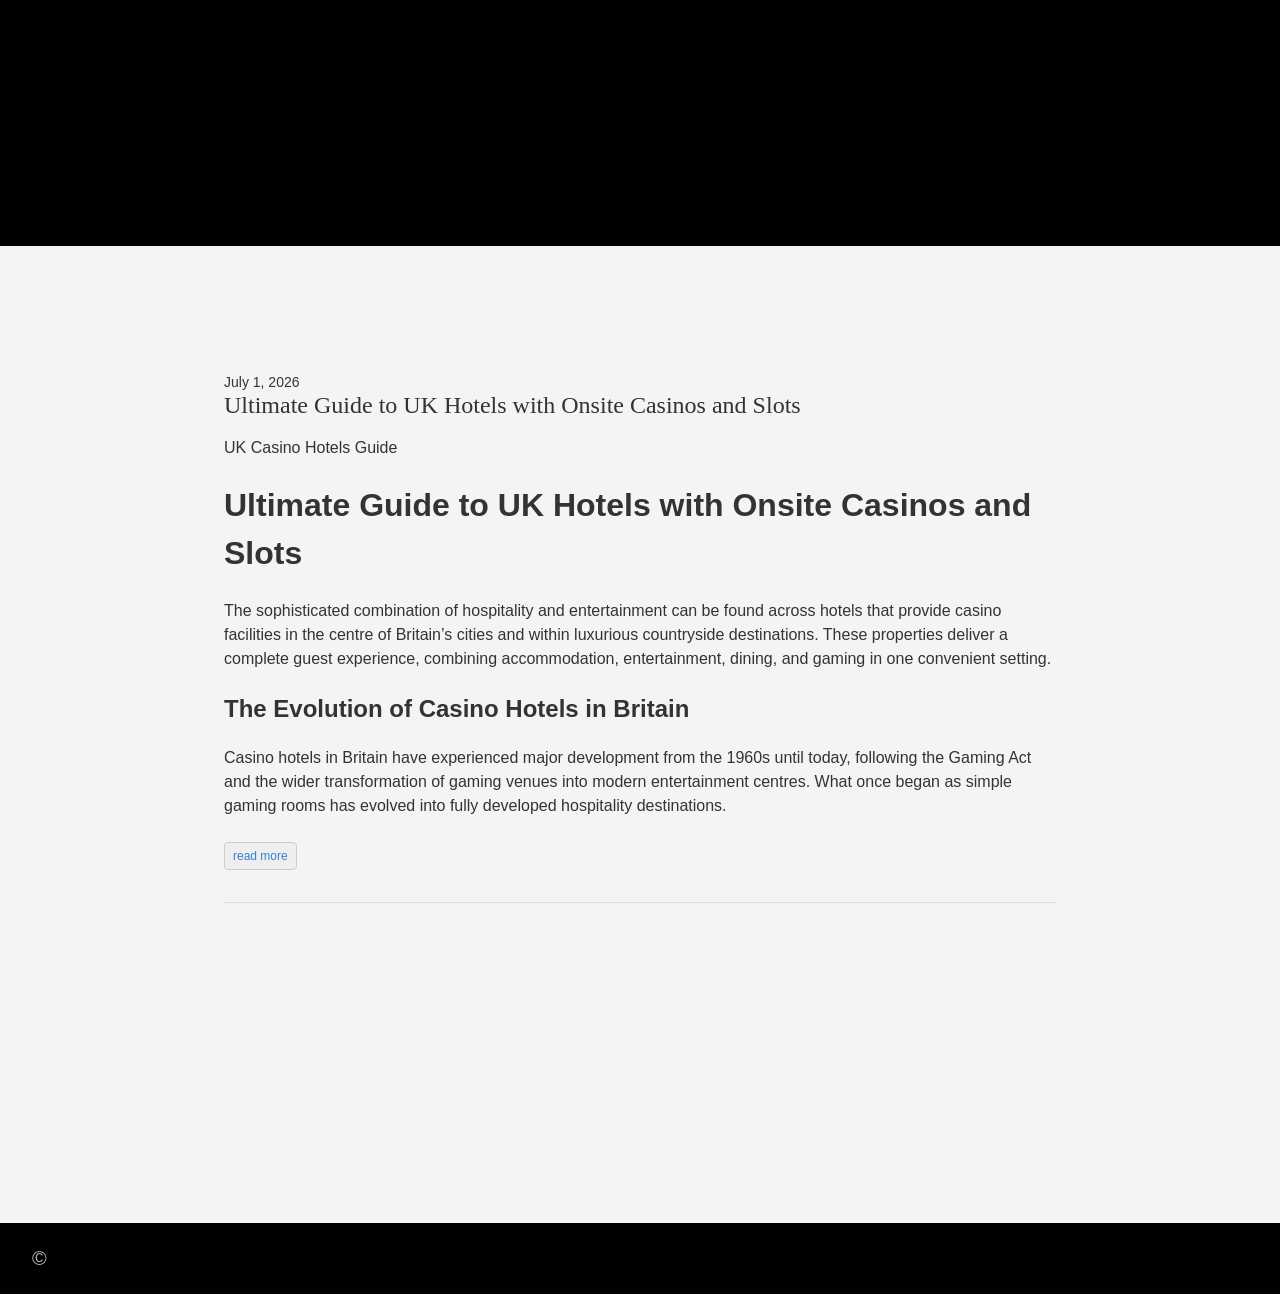
<file: index.html>
<!DOCTYPE html>
<html lang="en-us">
  <head>
    <meta charset="utf-8">
    <meta http-equiv="X-UA-Compatible" content="IE=edge,chrome=1">
    
    <title></title>
    <meta name="viewport" content="width=device-width,minimum-scale=1">
    <meta name="description" content="">
    <meta name="generator" content="Hugo 0.163.3">
    
    
    
      <meta name="robots" content="index, follow">
    
    

    <link rel="stylesheet" href="/ananke/css/main.02a37ad6c4e155c542d276915a0e3f83f5c7c5fec443350f6e60753f1679b7a7.css" integrity="sha256-AqN61sThVcVC0naRWg4/g/XHxf7EQzUPbmB1PxZ5t6c=" crossorigin="anonymous">
    <script>
  (function () {
    "use strict";

    
    
    function revealButtons() {
      var buttons = document.querySelectorAll(".code-block .code-copy[hidden]");
      for (var i = 0; i < buttons.length; i++) {
        buttons[i].hidden = false;
      }
    }
    if (document.readyState === "loading") {
      document.addEventListener("DOMContentLoaded", revealButtons);
    } else {
      revealButtons();
    }

    function flash(button) {
      var label = button.querySelector(".code-copy-label");
      var previous = label ? label.textContent : null;
      button.classList.add("is-copied");
      if (label) label.textContent = "Copied";
      window.setTimeout(function () {
        button.classList.remove("is-copied");
        if (label && previous !== null) label.textContent = previous;
      }, 2000);
    }

    function legacyCopy(text) {
      var area = document.createElement("textarea");
      area.value = text;
      area.setAttribute("readonly", "");
      area.style.position = "absolute";
      area.style.left = "-9999px";
      document.body.appendChild(area);
      area.select();
      var ok = false;
      try {
        ok = document.execCommand("copy");
      } catch (e) {
        ok = false;
      }
      document.body.removeChild(area);
      return ok;
    }

    function copyFrom(button) {
      var container = button.closest(".code-block");
      if (!container) return;
      var pre = container.querySelector("pre");
      if (!pre) return;
      var source = pre.querySelector("code") || pre;
      var text = source.innerText;

      if (navigator.clipboard && navigator.clipboard.writeText) {
        navigator.clipboard.writeText(text).then(
          function () { flash(button); },
          function () { if (legacyCopy(text)) flash(button); }
        );
      } else if (legacyCopy(text)) {
        flash(button);
      }
    }

    document.addEventListener("click", function (event) {
      var button = event.target.closest(".code-copy");
      if (button) copyFrom(button);
    });
  })();
</script>

    
      

    

    
    
      <link href="/index.xml" rel="alternate" type="application/rss+xml" title="My New Hugo Site" />
      <link href="/index.xml" rel="feed" type="application/rss+xml" title="My New Hugo Site" />
      
    

    
      <link rel="canonical" href="https://example.org/">
    

    
    
    <meta property="og:url" content="https://example.org/">
	<meta property="og:site_name" content="My New Hugo Site">
	<meta property="og:title" content="My New Hugo Site">
	<meta property="og:locale" content="en_us">
	<meta property="og:type" content="website">

	<meta itemprop="name" content="My New Hugo Site">
	<meta itemprop="datePublished" content="2026-07-01T11:30:00+03:00">
	<meta itemprop="dateModified" content="2026-07-01T11:30:00+03:00">
	<meta name="twitter:card" content="summary">
	<meta name="twitter:title" content="My New Hugo Site">

      
      
    
	
  </head><body class="ma0 avenir bg-near-white production is-home">

  <header>
    <div class="pb3-m pb6-l bg-black">
      <nav class="pv3 ph3 ph4-ns" role="navigation">
  <div class="flex-l center items-center justify-between">
    <a href="/" class="f3 fw2 hover-white white-90 dib no-underline">
      
    </a>
    <div class="flex-l items-center">
      

      
      <div class="ananke-socials"></div>

    </div>
  </div>
</nav>

      
      <div class="tc-l pv3 ph3 ph4-ns">
        <h1 class="f2 f-subheadline-l fw2 light-silver mb0 lh-title">
        </h1>
        
      </div>
    </div>
  </header>

<main class="pb7" role="main"><article class="cf ph3 ph5-l pv3 pv4-l f4 tc-l center measure-wide lh-copy nested-links mid-gray">
    
  </article>

  
  
  
  
  

  
    <div class="pa3 pa4-ns w-100 w-70-ns center">
      

      <section class="w-100 mw8">
        
        
          <div class="w-100 mb4 relative">
            

<article class="bb b--black-10">
  <div class="db pv4 ph3 ph0-l dark-gray no-underline">
    <div class="flex-column flex-row-ns flex">
      
      <div class="blah w-100">
        
          <time class="f6 db" datetime="2026-07-01T11:30:00+03:00">July 1, 2026</time>
        
        <h1 class="f3 fw1 athelas mt0 lh-title">
          <a href="/posts/uk-casino-hotels-guide/" class="color-inherit dim link">
            Ultimate Guide to UK Hotels with Onsite Casinos and Slots
            </a>
        </h1>
        <div class="f6 f5-l lh-copy nested-copy-line-height nested-links">
          <div class="casino-article">
<section class="hero-section">
<p>  <p class="eyebrow">UK Casino Hotels Guide</p></p>
<p>  <h1>Ultimate Guide to UK Hotels with Onsite Casinos and Slots</h1></p>
<p>  <p class="hero-text"></p>
<p>    The sophisticated combination of hospitality and entertainment can be found across hotels that provide casino facilities in the centre of Britain’s cities and within luxurious countryside destinations. These properties deliver a complete guest experience, combining accommodation, entertainment, dining, and gaming in one convenient setting.</p>
<p>  </p></p>
</section>
<section>
<p>  <h2>The Evolution of Casino Hotels in Britain</h2></p>
<p>  <p></p>
<p>    Casino hotels in Britain have experienced major development from the 1960s until today, following the Gaming Act and the wider transformation of gaming venues into modern entertainment centres. What once began as simple gaming rooms has evolved into fully developed hospitality destinations.</p>
        </div>
        <a href="/posts/uk-casino-hotels-guide/" class="ba b--moon-gray bg-light-gray br2 color-inherit dib f7 hover-bg-moon-gray link mt2 ph2 pv1">read more</a>
      </div>
    </div>
  </div>
</article>

          </div>
        
      </section>

      

    </div>
  
</main><footer class="bg-black bottom-0 w-100 pa3" role="contentinfo">
  <div class="flex justify-between">
  <a class="f4 fw4 hover-white white-70 dn dib-ns pv2 ph3 no-underline" href="https://example.org/" >
    &copy;
  </a>
    <div><div class="ananke-socials"></div>
</div>
  </div>
</footer>
</body>
</html>
</file>
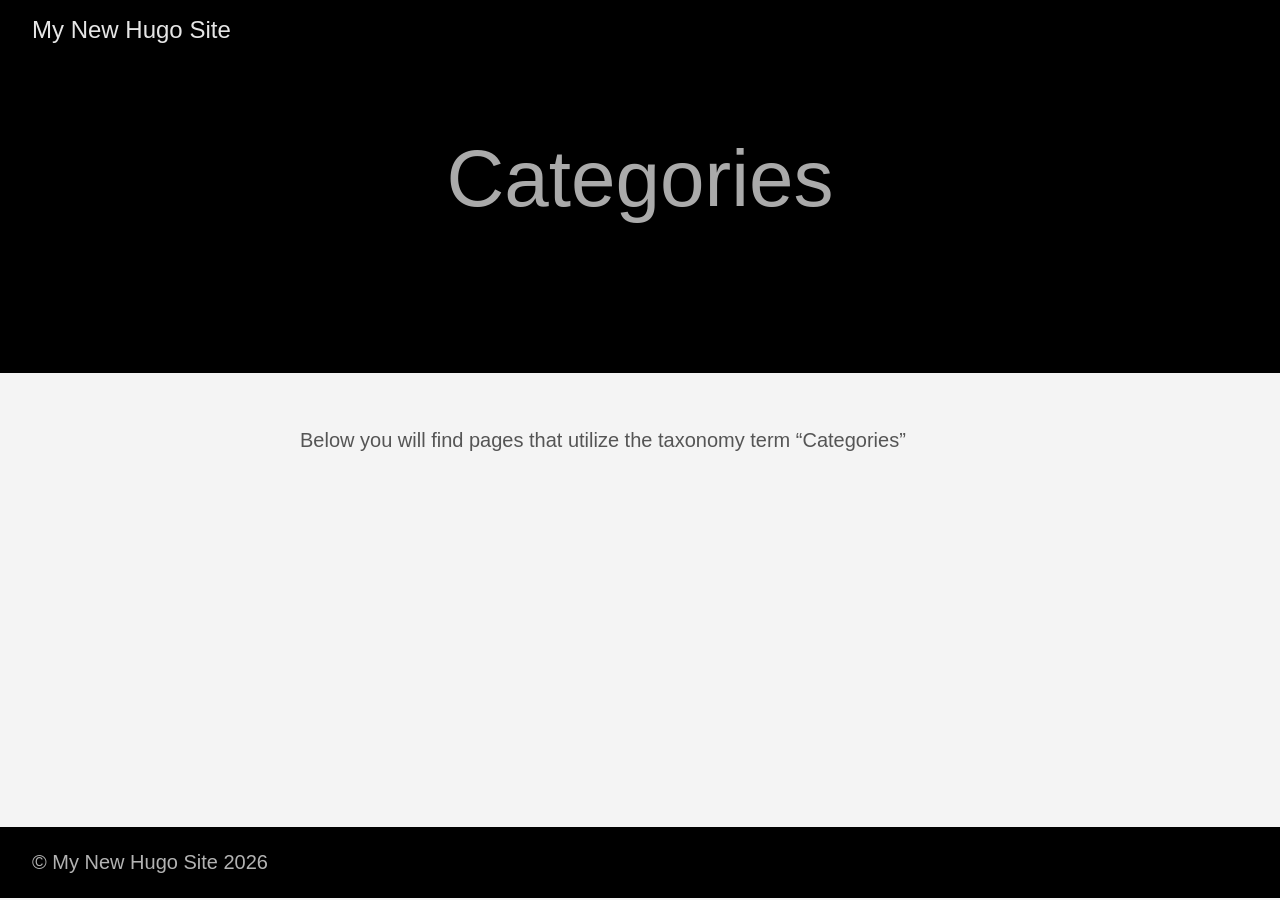
<file: categories/index.html>
<!DOCTYPE html>
<html lang="en-us">
  <head>
    <meta charset="utf-8">
    <meta http-equiv="X-UA-Compatible" content="IE=edge,chrome=1">
    
    <title>My New Hugo Site</title>
    <meta name="viewport" content="width=device-width,minimum-scale=1">
    <meta name="description" content="">
    <meta name="generator" content="Hugo 0.163.3">
    
    
    
      <meta name="robots" content="index, follow">
    
    

    <link rel="stylesheet" href="/ananke/css/main.02a37ad6c4e155c542d276915a0e3f83f5c7c5fec443350f6e60753f1679b7a7.css" integrity="sha256-AqN61sThVcVC0naRWg4/g/XHxf7EQzUPbmB1PxZ5t6c=" crossorigin="anonymous">
    <script>
  (function () {
    "use strict";

    
    
    function revealButtons() {
      var buttons = document.querySelectorAll(".code-block .code-copy[hidden]");
      for (var i = 0; i < buttons.length; i++) {
        buttons[i].hidden = false;
      }
    }
    if (document.readyState === "loading") {
      document.addEventListener("DOMContentLoaded", revealButtons);
    } else {
      revealButtons();
    }

    function flash(button) {
      var label = button.querySelector(".code-copy-label");
      var previous = label ? label.textContent : null;
      button.classList.add("is-copied");
      if (label) label.textContent = "Copied";
      window.setTimeout(function () {
        button.classList.remove("is-copied");
        if (label && previous !== null) label.textContent = previous;
      }, 2000);
    }

    function legacyCopy(text) {
      var area = document.createElement("textarea");
      area.value = text;
      area.setAttribute("readonly", "");
      area.style.position = "absolute";
      area.style.left = "-9999px";
      document.body.appendChild(area);
      area.select();
      var ok = false;
      try {
        ok = document.execCommand("copy");
      } catch (e) {
        ok = false;
      }
      document.body.removeChild(area);
      return ok;
    }

    function copyFrom(button) {
      var container = button.closest(".code-block");
      if (!container) return;
      var pre = container.querySelector("pre");
      if (!pre) return;
      var source = pre.querySelector("code") || pre;
      var text = source.innerText;

      if (navigator.clipboard && navigator.clipboard.writeText) {
        navigator.clipboard.writeText(text).then(
          function () { flash(button); },
          function () { if (legacyCopy(text)) flash(button); }
        );
      } else if (legacyCopy(text)) {
        flash(button);
      }
    }

    document.addEventListener("click", function (event) {
      var button = event.target.closest(".code-copy");
      if (button) copyFrom(button);
    });
  })();
</script>

    
      

    

    
    
      <link href="/categories/index.xml" rel="alternate" type="application/rss+xml" title="My New Hugo Site" />
      <link href="/categories/index.xml" rel="feed" type="application/rss+xml" title="My New Hugo Site" />
      
    

    
      <link rel="canonical" href="https://example.org/categories/">
    

    
    
    <meta property="og:url" content="https://example.org/categories/">
	<meta property="og:site_name" content="My New Hugo Site">
	<meta property="og:title" content="Categories">
	<meta property="og:locale" content="en_us">
	<meta property="og:type" content="website">

	<meta itemprop="name" content="Categories">
	<meta name="twitter:card" content="summary">
	<meta name="twitter:title" content="Categories">

      
      
    
	
  </head><body class="ma0 avenir bg-near-white production is-taxonomy">

  <header>
    <div class="pb3-m pb6-l bg-black">
      <nav class="pv3 ph3 ph4-ns" role="navigation">
  <div class="flex-l center items-center justify-between">
    <a href="/" class="f3 fw2 hover-white white-90 dib no-underline">
      
        My New Hugo Site
      
    </a>
    <div class="flex-l items-center">
      

      
      <div class="ananke-socials"></div>

    </div>
  </div>
</nav>

      
      <div class="tc-l pv3 ph3 ph4-ns">
        <h1 class="f2 f-subheadline-l fw2 light-silver mb0 lh-title">
          Categories
        </h1>
        
      </div>
    </div>
  </header>

<main class="pb7" role="main">
  <article class="cf pa3 pa4-m pa4-l">
    <div class="measure-wide-l center f4 lh-copy nested-copy-line-height nested-links mid-gray">
      <p>Below you will find pages that utilize the taxonomy term “Categories”</p>
    </div>
  </article>
  <div class="mw8 center">
    <section class="flex-ns mt5 flex-wrap justify-around">
      
    </section>
  </div>
</main><footer class="bg-black bottom-0 w-100 pa3" role="contentinfo">
  <div class="flex justify-between">
  <a class="f4 fw4 hover-white white-70 dn dib-ns pv2 ph3 no-underline" href="https://example.org/" >
    &copy;  My New Hugo Site 2026 
  </a>
    <div><div class="ananke-socials"></div>
</div>
  </div>
</footer>
</body>
</html>
</file>
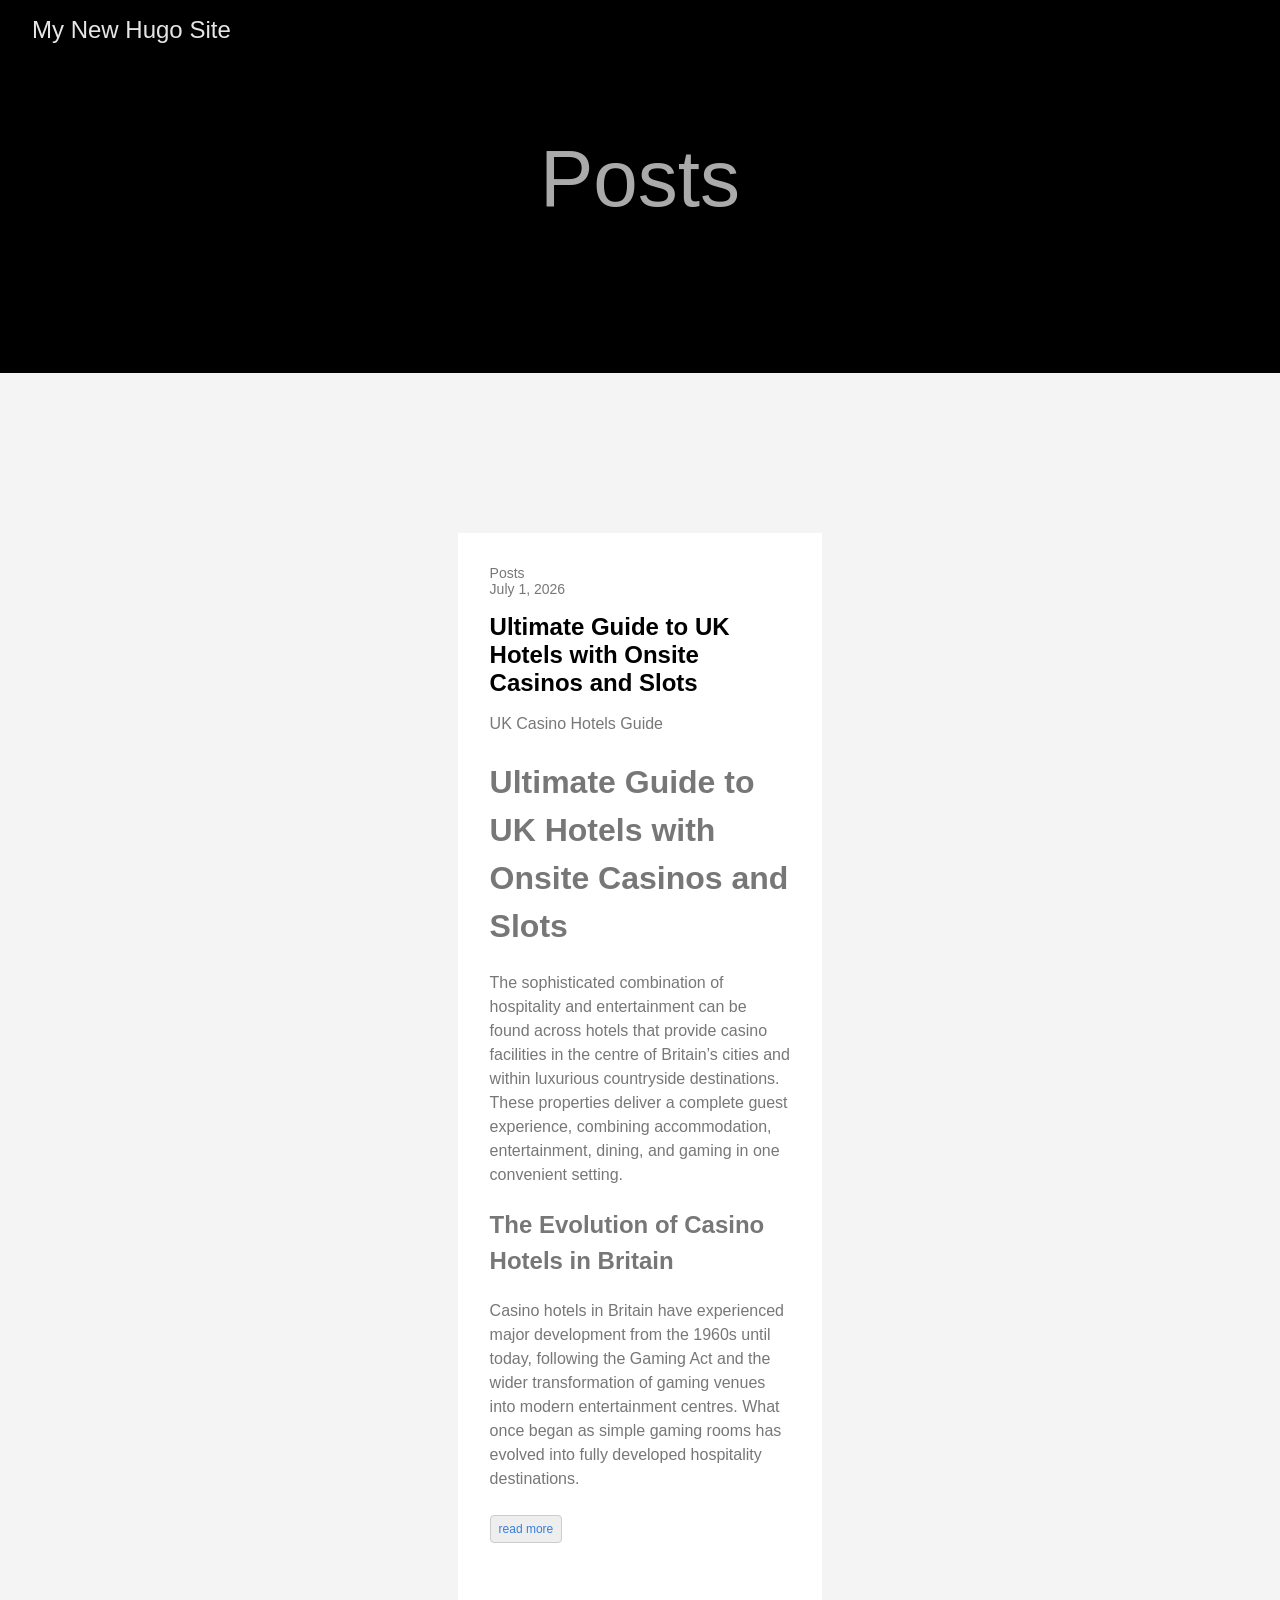
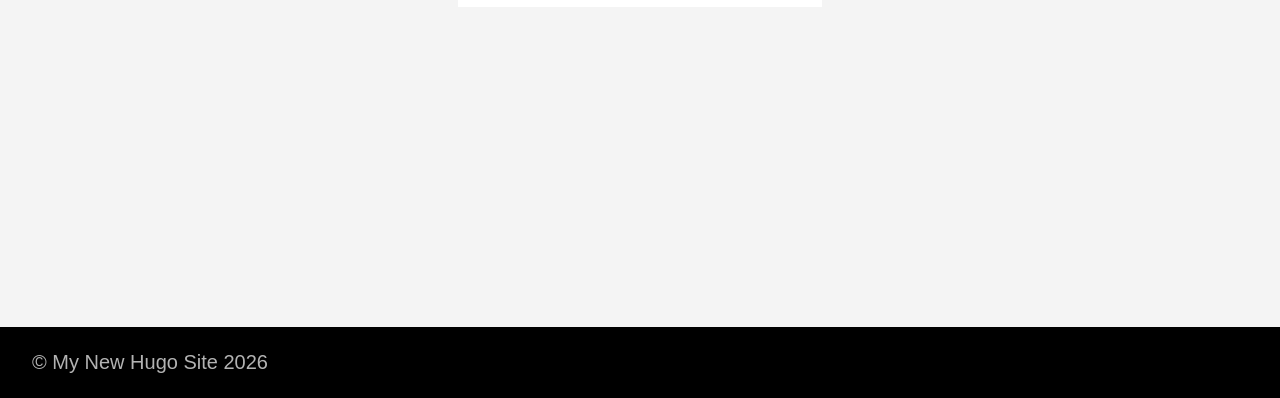
<file: posts/index.html>
<!DOCTYPE html>
<html lang="en-us">
  <head>
    <meta charset="utf-8">
    <meta http-equiv="X-UA-Compatible" content="IE=edge,chrome=1">
    
    <title>My New Hugo Site</title>
    <meta name="viewport" content="width=device-width,minimum-scale=1">
    <meta name="description" content="">
    <meta name="generator" content="Hugo 0.163.3">
    
    
    
      <meta name="robots" content="index, follow">
    
    

    <link rel="stylesheet" href="/ananke/css/main.02a37ad6c4e155c542d276915a0e3f83f5c7c5fec443350f6e60753f1679b7a7.css" integrity="sha256-AqN61sThVcVC0naRWg4/g/XHxf7EQzUPbmB1PxZ5t6c=" crossorigin="anonymous">
    <script>
  (function () {
    "use strict";

    
    
    function revealButtons() {
      var buttons = document.querySelectorAll(".code-block .code-copy[hidden]");
      for (var i = 0; i < buttons.length; i++) {
        buttons[i].hidden = false;
      }
    }
    if (document.readyState === "loading") {
      document.addEventListener("DOMContentLoaded", revealButtons);
    } else {
      revealButtons();
    }

    function flash(button) {
      var label = button.querySelector(".code-copy-label");
      var previous = label ? label.textContent : null;
      button.classList.add("is-copied");
      if (label) label.textContent = "Copied";
      window.setTimeout(function () {
        button.classList.remove("is-copied");
        if (label && previous !== null) label.textContent = previous;
      }, 2000);
    }

    function legacyCopy(text) {
      var area = document.createElement("textarea");
      area.value = text;
      area.setAttribute("readonly", "");
      area.style.position = "absolute";
      area.style.left = "-9999px";
      document.body.appendChild(area);
      area.select();
      var ok = false;
      try {
        ok = document.execCommand("copy");
      } catch (e) {
        ok = false;
      }
      document.body.removeChild(area);
      return ok;
    }

    function copyFrom(button) {
      var container = button.closest(".code-block");
      if (!container) return;
      var pre = container.querySelector("pre");
      if (!pre) return;
      var source = pre.querySelector("code") || pre;
      var text = source.innerText;

      if (navigator.clipboard && navigator.clipboard.writeText) {
        navigator.clipboard.writeText(text).then(
          function () { flash(button); },
          function () { if (legacyCopy(text)) flash(button); }
        );
      } else if (legacyCopy(text)) {
        flash(button);
      }
    }

    document.addEventListener("click", function (event) {
      var button = event.target.closest(".code-copy");
      if (button) copyFrom(button);
    });
  })();
</script>

    
      

    

    
    
      <link href="/posts/index.xml" rel="alternate" type="application/rss+xml" title="My New Hugo Site" />
      <link href="/posts/index.xml" rel="feed" type="application/rss+xml" title="My New Hugo Site" />
      
    

    
      <link rel="canonical" href="https://example.org/posts/">
    

    
    
    <meta property="og:url" content="https://example.org/posts/">
	<meta property="og:site_name" content="My New Hugo Site">
	<meta property="og:title" content="Posts">
	<meta property="og:locale" content="en_us">
	<meta property="og:type" content="website">

	<meta itemprop="name" content="Posts">
	<meta itemprop="datePublished" content="2026-07-01T11:30:00+03:00">
	<meta itemprop="dateModified" content="2026-07-01T11:30:00+03:00">
	<meta name="twitter:card" content="summary">
	<meta name="twitter:title" content="Posts">

      
      
    
	
  </head><body class="ma0 avenir bg-near-white production is-section is-section">

  <header>
    <div class="pb3-m pb6-l bg-black">
      <nav class="pv3 ph3 ph4-ns" role="navigation">
  <div class="flex-l center items-center justify-between">
    <a href="/" class="f3 fw2 hover-white white-90 dib no-underline">
      
        My New Hugo Site
      
    </a>
    <div class="flex-l items-center">
      

      
      <div class="ananke-socials"></div>

    </div>
  </div>
</nav>

      
      <div class="tc-l pv3 ph3 ph4-ns">
        <h1 class="f2 f-subheadline-l fw2 light-silver mb0 lh-title">
          Posts
        </h1>
        
      </div>
    </div>
  </header>

<main class="pb7" role="main">
  
  

  <article class="pa3 pa4-ns nested-copy-line-height">
    <section class="cf ph3 ph5-l pv3 pv4-l f4 tc-l center measure-wide lh-copy nested-links mid-gray"></section>
    <section class="flex-ns mt5 flex-wrap justify-around">
      
        <div class="w-100 w-30-l mb4 relative bg-white">
          
<div class="w-100 mb4 nested-copy-line-height relative bg-white">
  <div class="mb3 pa4 gray overflow-hidden bg-white">
    <span class="f6 db">Posts</span>
    
      <time class="f6 db" datetime="2026-07-01T11:30:00+03:00">July 1, 2026</time>
    
    <h1 class="f3 near-black">
      <a href="/posts/uk-casino-hotels-guide/" class="link black dim">
        Ultimate Guide to UK Hotels with Onsite Casinos and Slots
      </a>
    </h1>
    <div class="nested-links f5 lh-copy nested-copy-line-height">
      <div class="casino-article">
<section class="hero-section">
<p>  <p class="eyebrow">UK Casino Hotels Guide</p></p>
<p>  <h1>Ultimate Guide to UK Hotels with Onsite Casinos and Slots</h1></p>
<p>  <p class="hero-text"></p>
<p>    The sophisticated combination of hospitality and entertainment can be found across hotels that provide casino facilities in the centre of Britain’s cities and within luxurious countryside destinations. These properties deliver a complete guest experience, combining accommodation, entertainment, dining, and gaming in one convenient setting.</p>
<p>  </p></p>
</section>
<section>
<p>  <h2>The Evolution of Casino Hotels in Britain</h2></p>
<p>  <p></p>
<p>    Casino hotels in Britain have experienced major development from the 1960s until today, following the Gaming Act and the wider transformation of gaming venues into modern entertainment centres. What once began as simple gaming rooms has evolved into fully developed hospitality destinations.</p>
    </div>
    <a href="/posts/uk-casino-hotels-guide/" class="ba b--moon-gray bg-light-gray br2 color-inherit dib f7 hover-bg-moon-gray link mt2 ph2 pv1">read more</a>
  </div>
</div>

        </div>
      
    </section>
    </article>
</main><footer class="bg-black bottom-0 w-100 pa3" role="contentinfo">
  <div class="flex justify-between">
  <a class="f4 fw4 hover-white white-70 dn dib-ns pv2 ph3 no-underline" href="https://example.org/" >
    &copy;  My New Hugo Site 2026 
  </a>
    <div><div class="ananke-socials"></div>
</div>
  </div>
</footer>
</body>
</html>
</file>
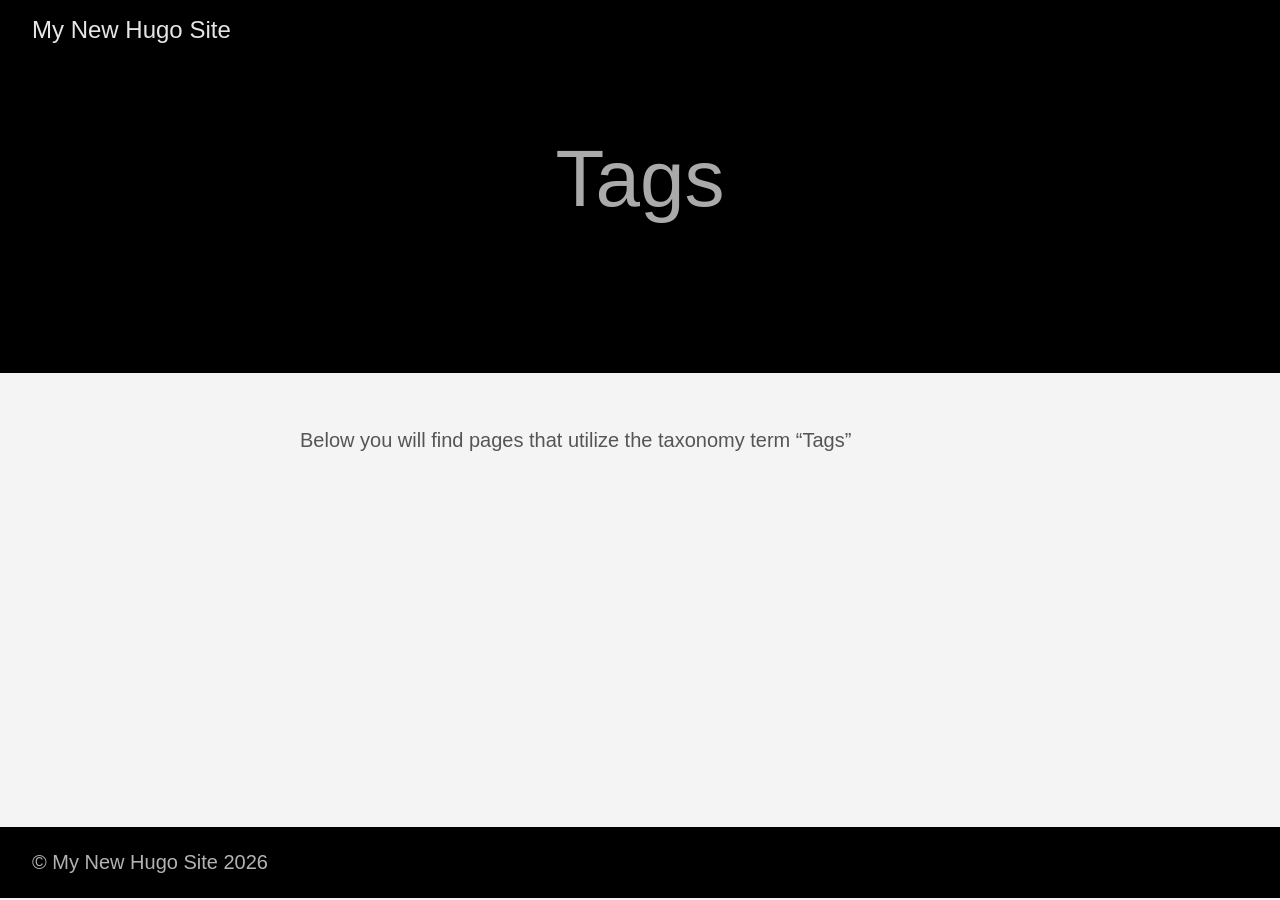
<file: tags/index.html>
<!DOCTYPE html>
<html lang="en-us">
  <head>
    <meta charset="utf-8">
    <meta http-equiv="X-UA-Compatible" content="IE=edge,chrome=1">
    
    <title>My New Hugo Site</title>
    <meta name="viewport" content="width=device-width,minimum-scale=1">
    <meta name="description" content="">
    <meta name="generator" content="Hugo 0.163.3">
    
    
    
      <meta name="robots" content="index, follow">
    
    

    <link rel="stylesheet" href="/ananke/css/main.02a37ad6c4e155c542d276915a0e3f83f5c7c5fec443350f6e60753f1679b7a7.css" integrity="sha256-AqN61sThVcVC0naRWg4/g/XHxf7EQzUPbmB1PxZ5t6c=" crossorigin="anonymous">
    <script>
  (function () {
    "use strict";

    
    
    function revealButtons() {
      var buttons = document.querySelectorAll(".code-block .code-copy[hidden]");
      for (var i = 0; i < buttons.length; i++) {
        buttons[i].hidden = false;
      }
    }
    if (document.readyState === "loading") {
      document.addEventListener("DOMContentLoaded", revealButtons);
    } else {
      revealButtons();
    }

    function flash(button) {
      var label = button.querySelector(".code-copy-label");
      var previous = label ? label.textContent : null;
      button.classList.add("is-copied");
      if (label) label.textContent = "Copied";
      window.setTimeout(function () {
        button.classList.remove("is-copied");
        if (label && previous !== null) label.textContent = previous;
      }, 2000);
    }

    function legacyCopy(text) {
      var area = document.createElement("textarea");
      area.value = text;
      area.setAttribute("readonly", "");
      area.style.position = "absolute";
      area.style.left = "-9999px";
      document.body.appendChild(area);
      area.select();
      var ok = false;
      try {
        ok = document.execCommand("copy");
      } catch (e) {
        ok = false;
      }
      document.body.removeChild(area);
      return ok;
    }

    function copyFrom(button) {
      var container = button.closest(".code-block");
      if (!container) return;
      var pre = container.querySelector("pre");
      if (!pre) return;
      var source = pre.querySelector("code") || pre;
      var text = source.innerText;

      if (navigator.clipboard && navigator.clipboard.writeText) {
        navigator.clipboard.writeText(text).then(
          function () { flash(button); },
          function () { if (legacyCopy(text)) flash(button); }
        );
      } else if (legacyCopy(text)) {
        flash(button);
      }
    }

    document.addEventListener("click", function (event) {
      var button = event.target.closest(".code-copy");
      if (button) copyFrom(button);
    });
  })();
</script>

    
      

    

    
    
      <link href="/tags/index.xml" rel="alternate" type="application/rss+xml" title="My New Hugo Site" />
      <link href="/tags/index.xml" rel="feed" type="application/rss+xml" title="My New Hugo Site" />
      
    

    
      <link rel="canonical" href="https://example.org/tags/">
    

    
    
    <meta property="og:url" content="https://example.org/tags/">
	<meta property="og:site_name" content="My New Hugo Site">
	<meta property="og:title" content="Tags">
	<meta property="og:locale" content="en_us">
	<meta property="og:type" content="website">

	<meta itemprop="name" content="Tags">
	<meta name="twitter:card" content="summary">
	<meta name="twitter:title" content="Tags">

      
      
    
	
  </head><body class="ma0 avenir bg-near-white production is-taxonomy">

  <header>
    <div class="pb3-m pb6-l bg-black">
      <nav class="pv3 ph3 ph4-ns" role="navigation">
  <div class="flex-l center items-center justify-between">
    <a href="/" class="f3 fw2 hover-white white-90 dib no-underline">
      
        My New Hugo Site
      
    </a>
    <div class="flex-l items-center">
      

      
      <div class="ananke-socials"></div>

    </div>
  </div>
</nav>

      
      <div class="tc-l pv3 ph3 ph4-ns">
        <h1 class="f2 f-subheadline-l fw2 light-silver mb0 lh-title">
          Tags
        </h1>
        
      </div>
    </div>
  </header>

<main class="pb7" role="main">
  <article class="cf pa3 pa4-m pa4-l">
    <div class="measure-wide-l center f4 lh-copy nested-copy-line-height nested-links mid-gray">
      <p>Below you will find pages that utilize the taxonomy term “Tags”</p>
    </div>
  </article>
  <div class="mw8 center">
    <section class="flex-ns mt5 flex-wrap justify-around">
      
    </section>
  </div>
</main><footer class="bg-black bottom-0 w-100 pa3" role="contentinfo">
  <div class="flex justify-between">
  <a class="f4 fw4 hover-white white-70 dn dib-ns pv2 ph3 no-underline" href="https://example.org/" >
    &copy;  My New Hugo Site 2026 
  </a>
    <div><div class="ananke-socials"></div>
</div>
  </div>
</footer>
</body>
</html>
</file>
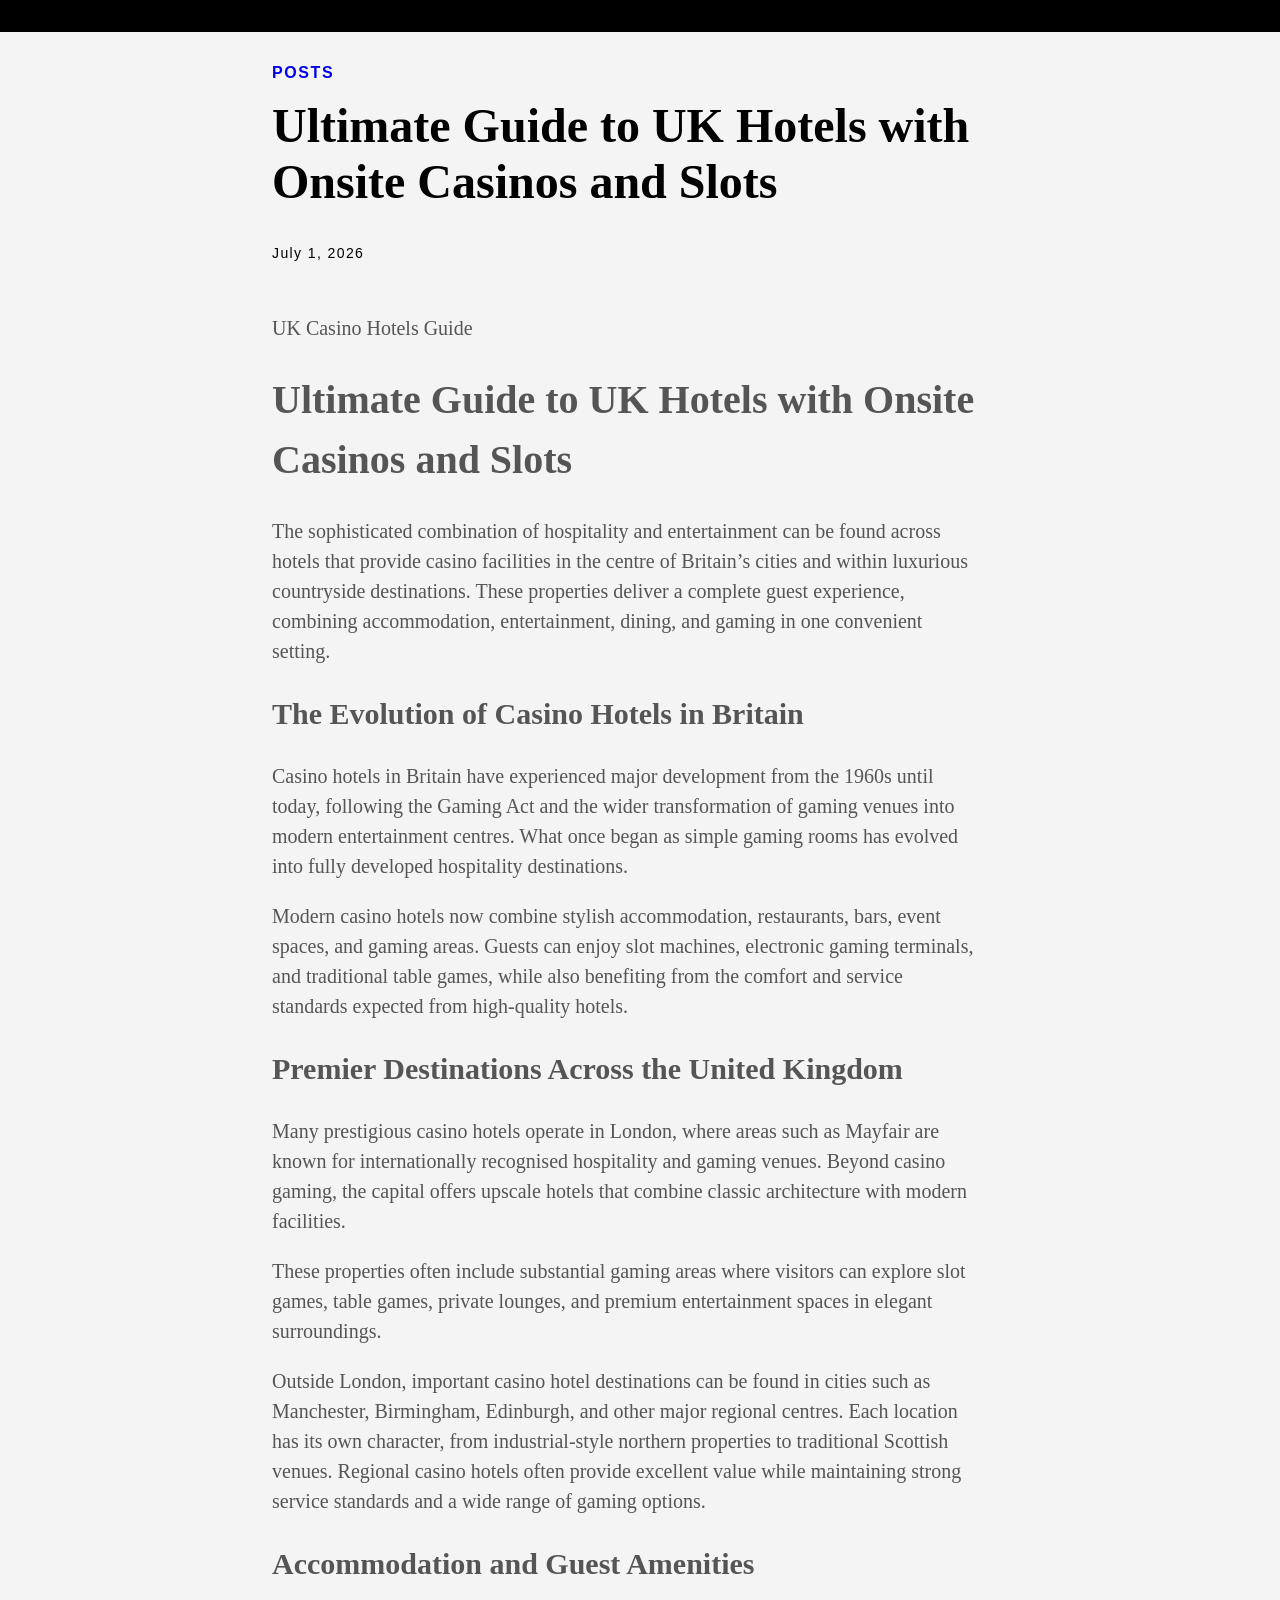
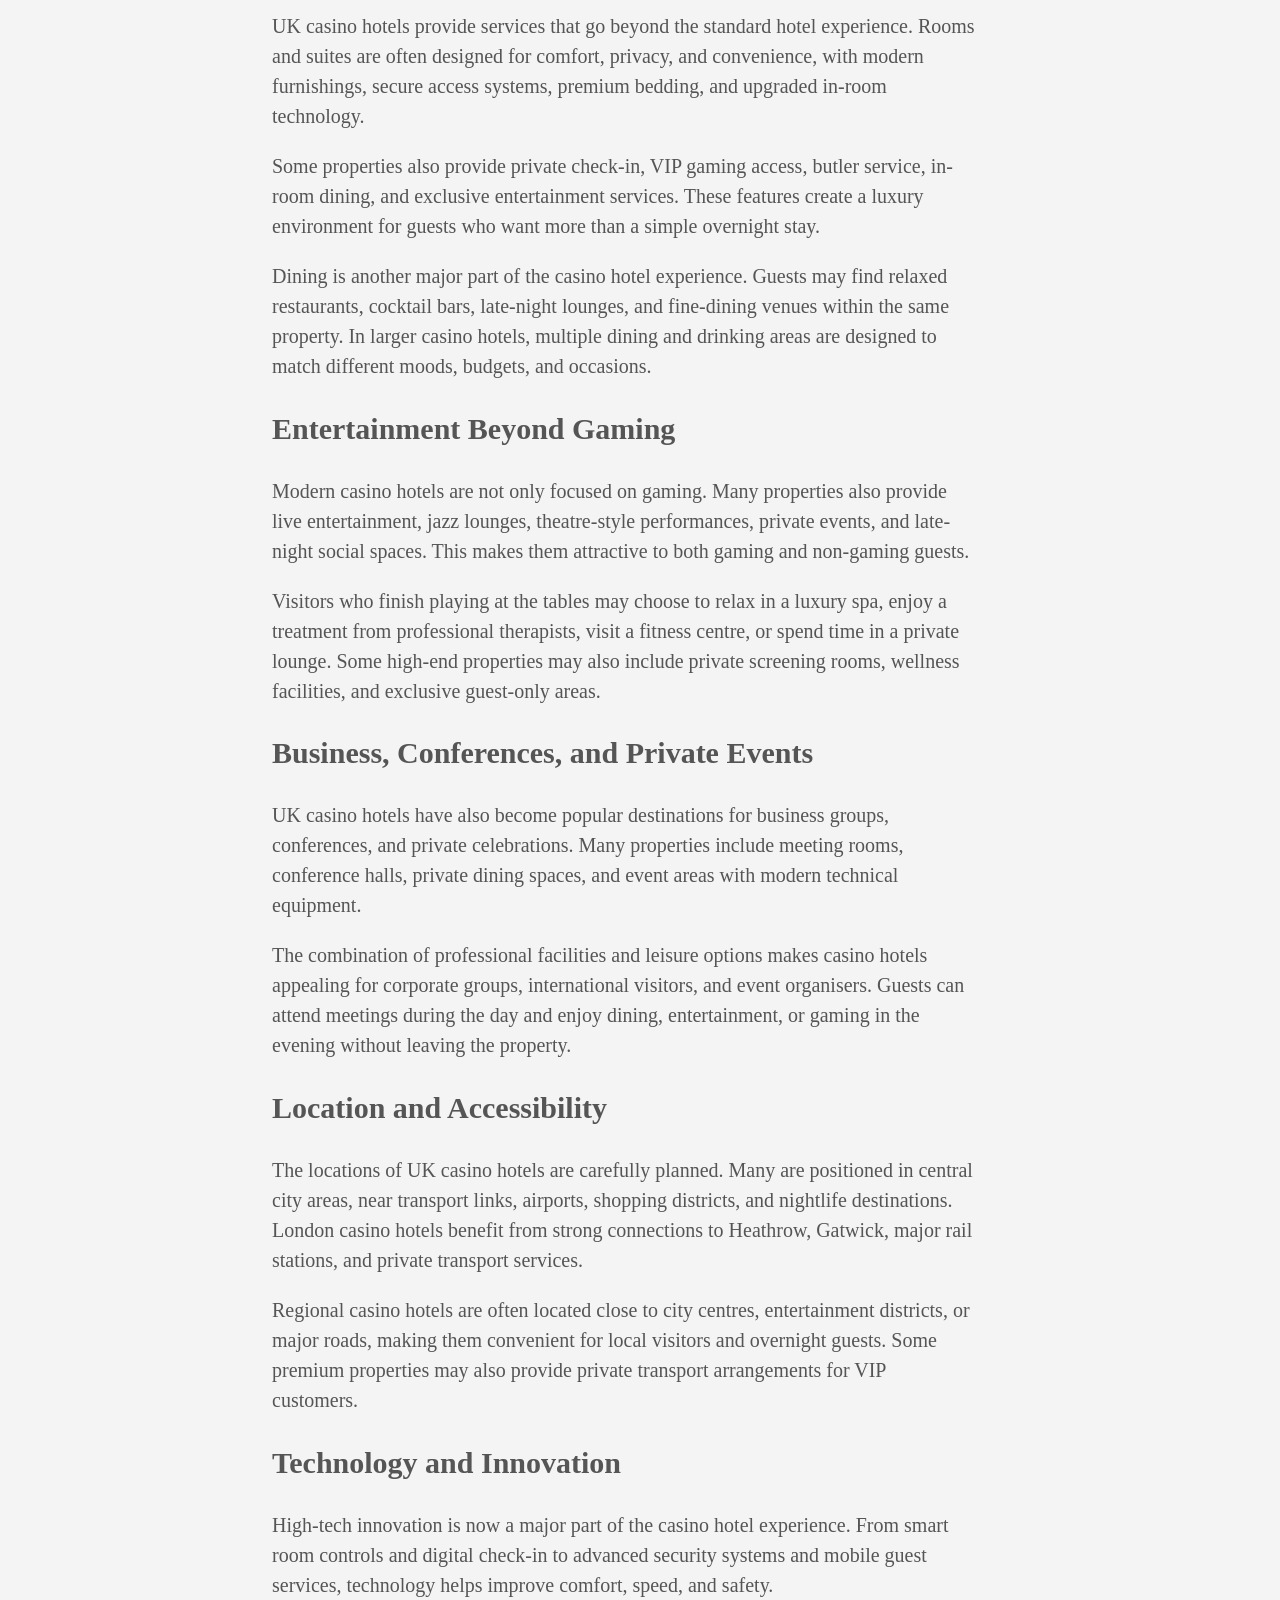
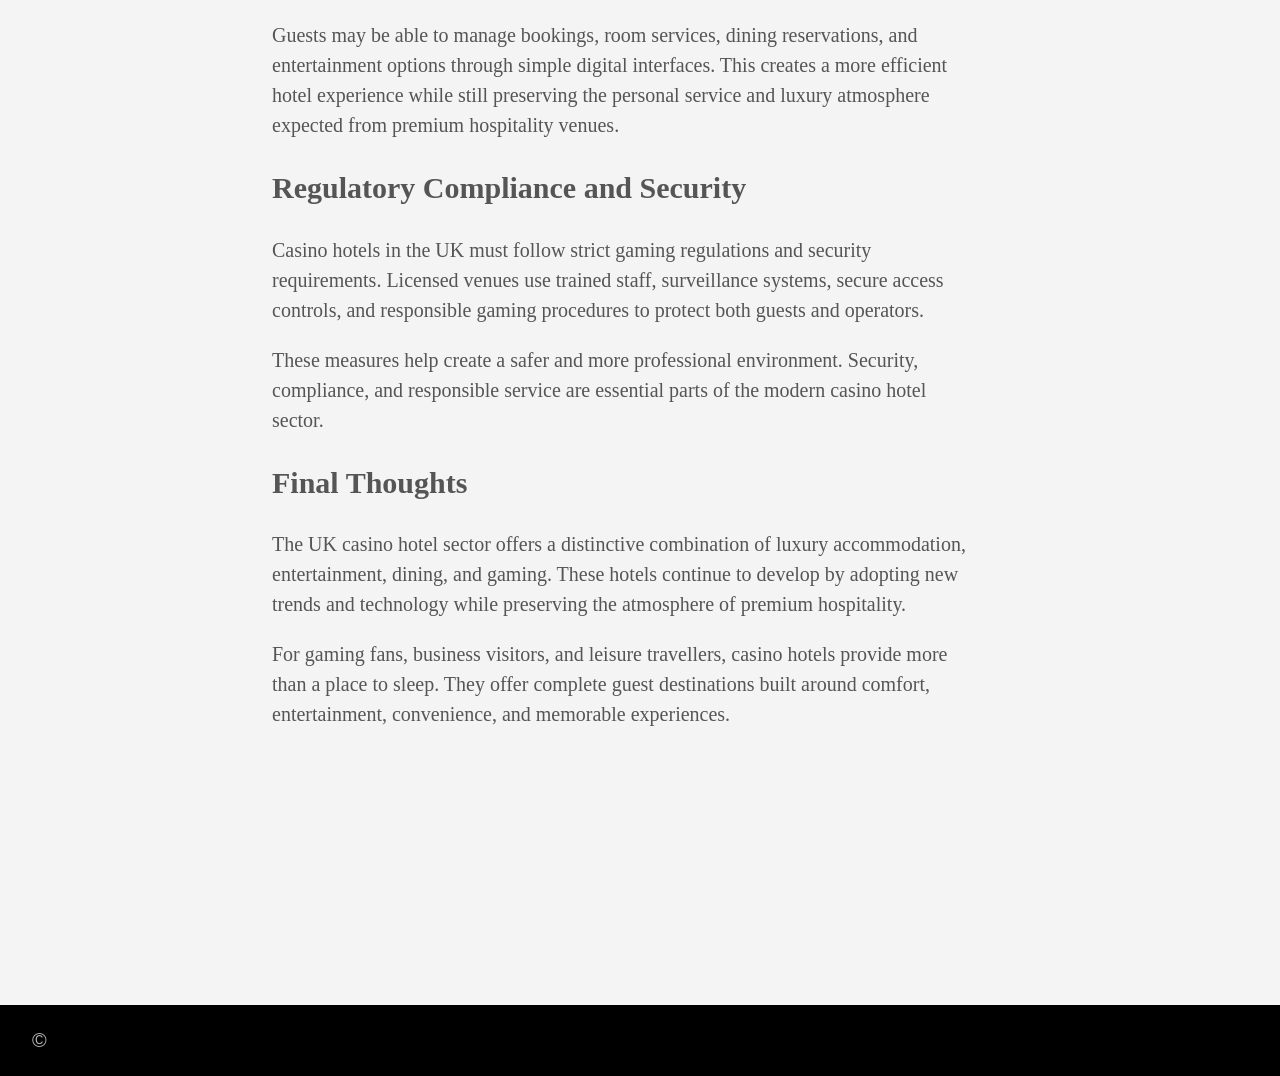
<file: posts/uk-casino-hotels-guide/index.html>
<!DOCTYPE html>
<html lang="en-us">
  <head>
    <meta charset="utf-8">
    <meta http-equiv="X-UA-Compatible" content="IE=edge,chrome=1">
    
    <title>Ultimate Guide to UK Hotels with Onsite Casinos and Slots</title>
    <meta name="viewport" content="width=device-width,minimum-scale=1">
    <meta name="description" content="A complete guide to casino hotels in the UK, including accommodation, gaming, entertainment, business facilities, technology, and guest amenities.">
    <meta name="generator" content="Hugo 0.163.3">
    
    
    
      <meta name="robots" content="index, follow">
    
    

    <link rel="stylesheet" href="/ananke/css/main.02a37ad6c4e155c542d276915a0e3f83f5c7c5fec443350f6e60753f1679b7a7.css" integrity="sha256-AqN61sThVcVC0naRWg4/g/XHxf7EQzUPbmB1PxZ5t6c=" crossorigin="anonymous">
    <script>
  (function () {
    "use strict";

    
    
    function revealButtons() {
      var buttons = document.querySelectorAll(".code-block .code-copy[hidden]");
      for (var i = 0; i < buttons.length; i++) {
        buttons[i].hidden = false;
      }
    }
    if (document.readyState === "loading") {
      document.addEventListener("DOMContentLoaded", revealButtons);
    } else {
      revealButtons();
    }

    function flash(button) {
      var label = button.querySelector(".code-copy-label");
      var previous = label ? label.textContent : null;
      button.classList.add("is-copied");
      if (label) label.textContent = "Copied";
      window.setTimeout(function () {
        button.classList.remove("is-copied");
        if (label && previous !== null) label.textContent = previous;
      }, 2000);
    }

    function legacyCopy(text) {
      var area = document.createElement("textarea");
      area.value = text;
      area.setAttribute("readonly", "");
      area.style.position = "absolute";
      area.style.left = "-9999px";
      document.body.appendChild(area);
      area.select();
      var ok = false;
      try {
        ok = document.execCommand("copy");
      } catch (e) {
        ok = false;
      }
      document.body.removeChild(area);
      return ok;
    }

    function copyFrom(button) {
      var container = button.closest(".code-block");
      if (!container) return;
      var pre = container.querySelector("pre");
      if (!pre) return;
      var source = pre.querySelector("code") || pre;
      var text = source.innerText;

      if (navigator.clipboard && navigator.clipboard.writeText) {
        navigator.clipboard.writeText(text).then(
          function () { flash(button); },
          function () { if (legacyCopy(text)) flash(button); }
        );
      } else if (legacyCopy(text)) {
        flash(button);
      }
    }

    document.addEventListener("click", function (event) {
      var button = event.target.closest(".code-copy");
      if (button) copyFrom(button);
    });
  })();
</script>

    
      

    

    

    
      <link rel="canonical" href="https://example.org/posts/uk-casino-hotels-guide/">
    

    
    
    <meta property="og:url" content="https://example.org/posts/uk-casino-hotels-guide/">
	<meta property="og:site_name" content="My New Hugo Site">
	<meta property="og:title" content="Ultimate Guide to UK Hotels with Onsite Casinos and Slots">
	<meta property="og:description" content="A complete guide to casino hotels in the UK, including accommodation, gaming, entertainment, business facilities, technology, and guest amenities.">
	<meta property="og:locale" content="en_us">
	<meta property="og:type" content="article">
		<meta property="article:section" content="posts">
		<meta property="article:published_time" content="2026-07-01T11:30:00+03:00">
		<meta property="article:modified_time" content="2026-07-01T11:30:00+03:00">

	<meta itemprop="name" content="Ultimate Guide to UK Hotels with Onsite Casinos and Slots">
	<meta itemprop="description" content="A complete guide to casino hotels in the UK, including accommodation, gaming, entertainment, business facilities, technology, and guest amenities.">
	<meta itemprop="datePublished" content="2026-07-01T11:30:00+03:00">
	<meta itemprop="dateModified" content="2026-07-01T11:30:00+03:00">
	<meta itemprop="wordCount" content="828">
	<meta name="twitter:card" content="summary">
	<meta name="twitter:title" content="Ultimate Guide to UK Hotels with Onsite Casinos and Slots">
	<meta name="twitter:description" content="A complete guide to casino hotels in the UK, including accommodation, gaming, entertainment, business facilities, technology, and guest amenities.">

      
      
    
	
  </head><body class="ma0 avenir bg-near-white production is-page is-page page-uk-casino-hotels-guide">
   
  


  <header>
    <div class="bg-black">
      <nav class="pv3 ph3 ph4-ns" role="navigation">
  <div class="flex-l center items-center justify-between">
    <a href="/" class="f3 fw2 hover-white white-90 dib no-underline">
     
      
    </a>
    <div class="flex-l items-center">
      

      
      <div class="ananke-socials"></div>

    </div>
  </div>
</nav>

    </div>
  </header>


<main class="pb7" role="main">
  

  <article class="page-uk-casino-hotels-guide flex-l mw7 center ph3 flex-wrap justify-between">
    <header class="mt4 w-100"><aside class="instapaper_ignoref b helvetica tracked ttu">
    <a class="link dim" href="https://example.org/posts/">Posts</a>
  </aside><div id="sharing" class="mt3 ananke-socials"></div>
<h1 class="f1 athelas mt3 mb1">Ultimate Guide to UK Hotels with Onsite Casinos and Slots</h1>
      
      
      
      <time class="f6 mv4 dib tracked" datetime="2026-07-01T11:30:00+03:00">July 1, 2026</time>
      

      
      
    </header>
    <div class="nested-copy-line-height lh-copy serif f4 nested-links mid-gray pr4-l w-100-l"><div class="casino-article">
<section class="hero-section">
<p>  <p class="eyebrow">UK Casino Hotels Guide</p></p>
<p>  <h1>Ultimate Guide to UK Hotels with Onsite Casinos and Slots</h1></p>
<p>  <p class="hero-text"></p>
<p>    The sophisticated combination of hospitality and entertainment can be found across hotels that provide casino facilities in the centre of Britain’s cities and within luxurious countryside destinations. These properties deliver a complete guest experience, combining accommodation, entertainment, dining, and gaming in one convenient setting.</p>
<p>  </p></p>
</section>
<section>
<p>  <h2>The Evolution of Casino Hotels in Britain</h2></p>
<p>  <p></p>
<p>    Casino hotels in Britain have experienced major development from the 1960s until today, following the Gaming Act and the wider transformation of gaming venues into modern entertainment centres. What once began as simple gaming rooms has evolved into fully developed hospitality destinations.</p>
<p>  </p></p>
<p>  <p></p>
<p>    Modern casino hotels now combine stylish accommodation, restaurants, bars, event spaces, and gaming areas. Guests can enjoy slot machines, electronic gaming terminals, and traditional table games, while also benefiting from the comfort and service standards expected from high-quality hotels.</p>
<p>  </p></p>
</section>
<section>
<p>  <h2>Premier Destinations Across the United Kingdom</h2></p>
<p>  <p></p>
<p>    Many prestigious casino hotels operate in London, where areas such as Mayfair are known for internationally recognised hospitality and gaming venues. Beyond casino gaming, the capital offers upscale hotels that combine classic architecture with modern facilities.</p>
<p>  </p></p>
<p>  <p></p>
<p>    These properties often include substantial gaming areas where visitors can explore slot games, table games, private lounges, and premium entertainment spaces in elegant surroundings.</p>
<p>  </p></p>
<p>  <p></p>
<p>    Outside London, important casino hotel destinations can be found in cities such as Manchester, Birmingham, Edinburgh, and other major regional centres. Each location has its own character, from industrial-style northern properties to traditional Scottish venues. Regional casino hotels often provide excellent value while maintaining strong service standards and a wide range of gaming options.</p>
<p>  </p></p>
</section>
<section>
<p>  <h2>Accommodation and Guest Amenities</h2></p>
<p>  <p></p>
<p>    UK casino hotels provide services that go beyond the standard hotel experience. Rooms and suites are often designed for comfort, privacy, and convenience, with modern furnishings, secure access systems, premium bedding, and upgraded in-room technology.</p>
<p>  </p></p>
<p>  <p></p>
<p>    Some properties also provide private check-in, VIP gaming access, butler service, in-room dining, and exclusive entertainment services. These features create a luxury environment for guests who want more than a simple overnight stay.</p>
<p>  </p></p>
<p>  <p></p>
<p>    Dining is another major part of the casino hotel experience. Guests may find relaxed restaurants, cocktail bars, late-night lounges, and fine-dining venues within the same property. In larger casino hotels, multiple dining and drinking areas are designed to match different moods, budgets, and occasions.</p>
<p>  </p></p>
</section>
<section>
<p>  <h2>Entertainment Beyond Gaming</h2></p>
<p>  <p></p>
<p>    Modern casino hotels are not only focused on gaming. Many properties also provide live entertainment, jazz lounges, theatre-style performances, private events, and late-night social spaces. This makes them attractive to both gaming and non-gaming guests.</p>
<p>  </p></p>
<p>  <p></p>
<p>    Visitors who finish playing at the tables may choose to relax in a luxury spa, enjoy a treatment from professional therapists, visit a fitness centre, or spend time in a private lounge. Some high-end properties may also include private screening rooms, wellness facilities, and exclusive guest-only areas.</p>
<p>  </p></p>
</section>
<section>
<p>  <h2>Business, Conferences, and Private Events</h2></p>
<p>  <p></p>
<p>    UK casino hotels have also become popular destinations for business groups, conferences, and private celebrations. Many properties include meeting rooms, conference halls, private dining spaces, and event areas with modern technical equipment.</p>
<p>  </p></p>
<p>  <p></p>
<p>    The combination of professional facilities and leisure options makes casino hotels appealing for corporate groups, international visitors, and event organisers. Guests can attend meetings during the day and enjoy dining, entertainment, or gaming in the evening without leaving the property.</p>
<p>  </p></p>
</section>
<section>
<p>  <h2>Location and Accessibility</h2></p>
<p>  <p></p>
<p>    The locations of UK casino hotels are carefully planned. Many are positioned in central city areas, near transport links, airports, shopping districts, and nightlife destinations. London casino hotels benefit from strong connections to Heathrow, Gatwick, major rail stations, and private transport services.</p>
<p>  </p></p>
<p>  <p></p>
<p>    Regional casino hotels are often located close to city centres, entertainment districts, or major roads, making them convenient for local visitors and overnight guests. Some premium properties may also provide private transport arrangements for VIP customers.</p>
<p>  </p></p>
</section>
<section>
<p>  <h2>Technology and Innovation</h2></p>
<p>  <p></p>
<p>    High-tech innovation is now a major part of the casino hotel experience. From smart room controls and digital check-in to advanced security systems and mobile guest services, technology helps improve comfort, speed, and safety.</p>
<p>  </p></p>
<p>  <p></p>
<p>    Guests may be able to manage bookings, room services, dining reservations, and entertainment options through simple digital interfaces. This creates a more efficient hotel experience while still preserving the personal service and luxury atmosphere expected from premium hospitality venues.</p>
<p>  </p></p>
</section>
<section>
<p>  <h2>Regulatory Compliance and Security</h2></p>
<p>  <p></p>
<p>    Casino hotels in the UK must follow strict gaming regulations and security requirements. Licensed venues use trained staff, surveillance systems, secure access controls, and responsible gaming procedures to protect both guests and operators.</p>
<p>  </p></p>
<p>  <p></p>
<p>    These measures help create a safer and more professional environment. Security, compliance, and responsible service are essential parts of the modern casino hotel sector.</p>
<p>  </p></p>
</section>
<section class="conclusion-box">
<p>  <h2>Final Thoughts</h2></p>
<p>  <p></p>
<p>    The UK casino hotel sector offers a distinctive combination of luxury accommodation, entertainment, dining, and gaming. These hotels continue to develop by adopting new trends and technology while preserving the atmosphere of premium hospitality.</p>
<p>  </p></p>
<p>  <p></p>
<p>    For gaming fans, business visitors, and leisure travellers, casino hotels provide more than a place to sleep. They offer complete guest destinations built around comfort, entertainment, convenience, and memorable experiences.</p>
<p>  </p></p>
</section>
</div>
<ul class="pa0">
  
</ul><ul class="pa0">
  
</ul>

      
    </div></article>
</main><footer class="bg-black bottom-0 w-100 pa3" role="contentinfo">
  <div class="flex justify-between">
  <a class="f4 fw4 hover-white white-70 dn dib-ns pv2 ph3 no-underline" href="https://example.org/" >
    &copy; 
  </a>
    <div><div class="ananke-socials"></div>
</div>
  </div>
</footer>
</body>
</html>
</file>
<file: ananke/css/main.02a37ad6c4e155c542d276915a0e3f83f5c7c5fec443350f6e60753f1679b7a7.css>
html{line-height:1.15;-webkit-text-size-adjust:100%}body{margin:0}h1{font-size:2em;margin:.67em 0}hr{box-sizing:content-box;height:0;overflow:visible}pre{font-family:monospace,monospace;font-size:1em}a{background-color:transparent}abbr[title]{border-bottom:none;text-decoration:underline;-webkit-text-decoration:underline dotted;text-decoration:underline dotted}b,strong{font-weight:bolder}code,kbd,samp{font-family:monospace,monospace;font-size:1em}small{font-size:80%}sub,sup{font-size:75%;line-height:0;position:relative;vertical-align:baseline}sub{bottom:-.25em}sup{top:-.5em}img{border-style:none}button,input,optgroup,select,textarea{font-family:inherit;font-size:100%;line-height:1.15;margin:0}button,input{overflow:visible}button,select{text-transform:none}button,[type=button],[type=reset],[type=submit]{-webkit-appearance:button}button::-moz-focus-inner,[type=button]::-moz-focus-inner,[type=reset]::-moz-focus-inner,[type=submit]::-moz-focus-inner{border-style:none;padding:0}button:-moz-focusring,[type=button]:-moz-focusring,[type=reset]:-moz-focusring,[type=submit]:-moz-focusring{outline:1px dotted ButtonText}fieldset{padding:.35em .75em .625em}legend{box-sizing:border-box;color:inherit;display:table;max-width:100%;padding:0;white-space:normal}progress{vertical-align:baseline}textarea{overflow:auto}[type=checkbox],[type=radio]{box-sizing:border-box;padding:0}[type=number]::-webkit-inner-spin-button,[type=number]::-webkit-outer-spin-button{height:auto}[type=search]{-webkit-appearance:textfield;outline-offset:-2px}[type=search]::-webkit-search-decoration{-webkit-appearance:none}::-webkit-file-upload-button{-webkit-appearance:button;font:inherit}details{display:block}summary{display:list-item}template{display:none}[hidden]{display:none}html,body,div,article,aside,section,main,nav,footer,header,form,fieldset,legend,pre,code,a,h1,h2,h3,h4,h5,h6,p,ul,ol,li,dl,dt,dd,blockquote,figcaption,figure,textarea,table,td,th,tr,input[type=email],input[type=number],input[type=password],input[type=tel],input[type=text],input[type=url],.border-box{box-sizing:border-box}.aspect-ratio{height:0;position:relative}.aspect-ratio--16x9{padding-bottom:56.25%}.aspect-ratio--9x16{padding-bottom:177.77%}.aspect-ratio--4x3{padding-bottom:75%}.aspect-ratio--3x4{padding-bottom:133.33%}.aspect-ratio--6x4{padding-bottom:66.6%}.aspect-ratio--4x6{padding-bottom:150%}.aspect-ratio--8x5{padding-bottom:62.5%}.aspect-ratio--5x8{padding-bottom:160%}.aspect-ratio--7x5{padding-bottom:71.42%}.aspect-ratio--5x7{padding-bottom:140%}.aspect-ratio--1x1{padding-bottom:100%}.aspect-ratio--object{position:absolute;inset:0;width:100%;height:100%;z-index:100}img{max-width:100%}.cover{background-size:cover!important}.contain{background-size:contain!important}.bg-center{background-repeat:no-repeat;background-position:center center}.bg-top{background-repeat:no-repeat;background-position:top center}.bg-right{background-repeat:no-repeat;background-position:center right}.bg-bottom{background-repeat:no-repeat;background-position:bottom center}.bg-left{background-repeat:no-repeat;background-position:center left}.outline{outline:1px solid}.outline-transparent{outline:1px solid transparent}.outline-0{outline:0}.ba{border-style:solid;border-width:1px}.bt{border-top-style:solid;border-top-width:1px}.br{border-right-style:solid;border-right-width:1px}.bb{border-bottom-style:solid;border-bottom-width:1px}.bl{border-left-style:solid;border-left-width:1px}.bn{border-style:none;border-width:0}.b--black{border-color:#000}.b--near-black{border-color:#111}.b--dark-gray{border-color:#333}.b--mid-gray{border-color:#555}.b--gray{border-color:#777}.b--silver{border-color:#999}.b--light-silver{border-color:#aaa}.b--moon-gray{border-color:#ccc}.b--light-gray{border-color:#eee}.b--near-white{border-color:#f4f4f4}.b--white{border-color:#fff}.b--white-90{border-color:#ffffffe6}.b--white-80{border-color:#fffc}.b--white-70{border-color:#ffffffb3}.b--white-60{border-color:#fff9}.b--white-50{border-color:#ffffff80}.b--white-40{border-color:#fff6}.b--white-30{border-color:#ffffff4d}.b--white-20{border-color:#fff3}.b--white-10{border-color:#ffffff1a}.b--white-05{border-color:#ffffff0d}.b--white-025{border-color:#ffffff06}.b--white-0125{border-color:#ffffff03}.b--black-90{border-color:#000000e6}.b--black-80{border-color:#000c}.b--black-70{border-color:#000000b3}.b--black-60{border-color:#0009}.b--black-50{border-color:#00000080}.b--black-40{border-color:#0006}.b--black-30{border-color:#0000004d}.b--black-20{border-color:#0003}.b--black-10{border-color:#0000001a}.b--black-05{border-color:#0000000d}.b--black-025{border-color:#00000006}.b--black-0125{border-color:#00000003}.b--dark-red{border-color:#e7040f}.b--red{border-color:#ff4136}.b--light-red{border-color:#ff725c}.b--orange{border-color:#ff6300}.b--gold{border-color:#ffb700}.b--yellow{border-color:gold}.b--light-yellow{border-color:#fbf1a9}.b--purple{border-color:#5e2ca5}.b--light-purple{border-color:#a463f2}.b--dark-pink{border-color:#d5008f}.b--hot-pink{border-color:#ff41b4}.b--pink{border-color:#ff80cc}.b--light-pink{border-color:#ffa3d7}.b--dark-green{border-color:#137752}.b--green{border-color:#19a974}.b--light-green{border-color:#9eebcf}.b--navy{border-color:#001b44}.b--dark-blue{border-color:#00449e}.b--blue{border-color:#357edd}.b--light-blue{border-color:#96ccff}.b--lightest-blue{border-color:#cdecff}.b--washed-blue{border-color:#f6fffe}.b--washed-green{border-color:#e8fdf5}.b--washed-yellow{border-color:#fffceb}.b--washed-red{border-color:#ffdfdf}.b--transparent{border-color:transparent}.b--inherit{border-color:inherit}.b--initial{border-color:initial}.b--unset{border-color:unset}.br0{border-radius:0}.br1{border-radius:.125rem}.br2{border-radius:.25rem}.br3{border-radius:.5rem}.br4{border-radius:1rem}.br-100{border-radius:100%}.br-pill{border-radius:9999px}.br--bottom{border-top-left-radius:0;border-top-right-radius:0}.br--top{border-bottom-left-radius:0;border-bottom-right-radius:0}.br--right{border-top-left-radius:0;border-bottom-left-radius:0}.br--left{border-top-right-radius:0;border-bottom-right-radius:0}.br-inherit{border-radius:inherit}.br-initial{border-radius:initial}.br-unset{border-radius:unset}.b--dotted{border-style:dotted}.b--dashed{border-style:dashed}.b--solid{border-style:solid}.b--none{border-style:none}.bw0{border-width:0}.bw1{border-width:.125rem}.bw2{border-width:.25rem}.bw3{border-width:.5rem}.bw4{border-width:1rem}.bw5{border-width:2rem}.bt-0{border-top-width:0}.br-0{border-right-width:0}.bb-0{border-bottom-width:0}.bl-0{border-left-width:0}.shadow-1{box-shadow:0 0 4px 2px #0003}.shadow-2{box-shadow:0 0 8px 2px #0003}.shadow-3{box-shadow:2px 2px 4px 2px #0003}.shadow-4{box-shadow:2px 2px 8px #0003}.shadow-5{box-shadow:4px 4px 8px #0003}.pre{overflow-x:auto;overflow-y:hidden;overflow:scroll}.top-0{top:0}.right-0{right:0}.bottom-0{bottom:0}.left-0{left:0}.top-1{top:1rem}.right-1{right:1rem}.bottom-1{bottom:1rem}.left-1{left:1rem}.top-2{top:2rem}.right-2{right:2rem}.bottom-2{bottom:2rem}.left-2{left:2rem}.top--1{top:-1rem}.right--1{right:-1rem}.bottom--1{bottom:-1rem}.left--1{left:-1rem}.top--2{top:-2rem}.right--2{right:-2rem}.bottom--2{bottom:-2rem}.left--2{left:-2rem}.absolute--fill{inset:0}.cf:before,.cf:after{content:" ";display:table}.cf:after{clear:both}.cf{*zoom: 1}.cl{clear:left}.cr{clear:right}.cb{clear:both}.cn{clear:none}.dn{display:none}.di{display:inline}.db{display:block}.dib{display:inline-block}.dit{display:inline-table}.dt{display:table}.dtc{display:table-cell}.dt-row{display:table-row}.dt-row-group{display:table-row-group}.dt-column{display:table-column}.dt-column-group{display:table-column-group}.dt--fixed{table-layout:fixed;width:100%}.flex{display:flex}.inline-flex{display:inline-flex}.flex-auto{flex:1 1 auto;min-width:0;min-height:0}.flex-none{flex:none}.flex-column{flex-direction:column}.flex-row{flex-direction:row}.flex-wrap{flex-wrap:wrap}.flex-nowrap{flex-wrap:nowrap}.flex-wrap-reverse{flex-wrap:wrap-reverse}.flex-column-reverse{flex-direction:column-reverse}.flex-row-reverse{flex-direction:row-reverse}.items-start{align-items:flex-start}.items-end{align-items:flex-end}.items-center{align-items:center}.items-baseline{align-items:baseline}.items-stretch{align-items:stretch}.self-start{align-self:flex-start}.self-end{align-self:flex-end}.self-center{align-self:center}.self-baseline{align-self:baseline}.self-stretch{align-self:stretch}.justify-start{justify-content:flex-start}.justify-end{justify-content:flex-end}.justify-center{justify-content:center}.justify-between{justify-content:space-between}.justify-around{justify-content:space-around}.content-start{align-content:flex-start}.content-end{align-content:flex-end}.content-center{align-content:center}.content-between{align-content:space-between}.content-around{align-content:space-around}.content-stretch{align-content:stretch}.order-0{order:0}.order-1{order:1}.order-2{order:2}.order-3{order:3}.order-4{order:4}.order-5{order:5}.order-6{order:6}.order-7{order:7}.order-8{order:8}.order-last{order:99999}.flex-grow-0{flex-grow:0}.flex-grow-1{flex-grow:1}.flex-shrink-0{flex-shrink:0}.flex-shrink-1{flex-shrink:1}.fl{float:left;_display:inline}.fr{float:right;_display:inline}.fn{float:none}.sans-serif{font-family:-apple-system,BlinkMacSystemFont,avenir next,avenir,helvetica neue,helvetica,ubuntu,roboto,noto,segoe ui,arial,sans-serif}.serif{font-family:georgia,times,serif}.system-sans-serif{font-family:sans-serif}.system-serif{font-family:serif}code,.code{font-family:Consolas,monaco,monospace}.courier{font-family:Courier Next,courier,monospace}.helvetica{font-family:helvetica neue,helvetica,sans-serif}.avenir{font-family:avenir next,avenir,sans-serif}.athelas{font-family:athelas,georgia,serif}.georgia{font-family:georgia,serif}.times{font-family:times,serif}.bodoni{font-family:Bodoni MT,serif}.calisto{font-family:Calisto MT,serif}.garamond{font-family:garamond,serif}.baskerville{font-family:baskerville,serif}.i{font-style:italic}.fs-normal{font-style:normal}.normal{font-weight:400}.b{font-weight:700}.fw1{font-weight:100}.fw2{font-weight:200}.fw3{font-weight:300}.fw4{font-weight:400}.fw5{font-weight:500}.fw6{font-weight:600}.fw7{font-weight:700}.fw8{font-weight:800}.fw9{font-weight:900}.input-reset{-webkit-appearance:none;-moz-appearance:none}.button-reset::-moz-focus-inner,.input-reset::-moz-focus-inner{border:0;padding:0}.h1{height:1rem}.h2{height:2rem}.h3{height:4rem}.h4{height:8rem}.h5{height:16rem}.h-25{height:25%}.h-50{height:50%}.h-75{height:75%}.h-100{height:100%}.min-h-100{min-height:100%}.vh-25{height:25vh}.vh-50{height:50vh}.vh-75{height:75vh}.vh-100{height:100vh}.min-vh-100{min-height:100vh}.h-auto{height:auto}.h-inherit{height:inherit}.tracked{letter-spacing:.1em}.tracked-tight{letter-spacing:-.05em}.tracked-mega{letter-spacing:.25em}.lh-solid{line-height:1}.lh-title{line-height:1.25}.lh-copy{line-height:1.5}.link{text-decoration:none;transition:color .15s ease-in}.link:link,.link:visited,.link:hover,.link:active{transition:color .15s ease-in}.link:focus{transition:color .15s ease-in;outline:1px dotted currentColor}.list{list-style-type:none}.mw-100{max-width:100%}.mw1{max-width:1rem}.mw2{max-width:2rem}.mw3{max-width:4rem}.mw4{max-width:8rem}.mw5{max-width:16rem}.mw6{max-width:32rem}.mw7{max-width:48rem}.mw8{max-width:64rem}.mw9{max-width:96rem}.mw-none{max-width:none}.w1{width:1rem}.w2{width:2rem}.w3{width:4rem}.w4{width:8rem}.w5{width:16rem}.w-10{width:10%}.w-20{width:20%}.w-25{width:25%}.w-30{width:30%}.w-33{width:33%}.w-34{width:34%}.w-40{width:40%}.w-50{width:50%}.w-60{width:60%}.w-70{width:70%}.w-75{width:75%}.w-80{width:80%}.w-90{width:90%}.w-100{width:100%}.w-third{width:33.33333%}.w-two-thirds{width:66.66667%}.w-auto{width:auto}.overflow-visible{overflow:visible}.overflow-hidden{overflow:hidden}.overflow-scroll{overflow:scroll}.overflow-auto{overflow:auto}.overflow-x-visible{overflow-x:visible}.overflow-x-hidden{overflow-x:hidden}.overflow-x-scroll{overflow-x:scroll}.overflow-x-auto{overflow-x:auto}.overflow-y-visible{overflow-y:visible}.overflow-y-hidden{overflow-y:hidden}.overflow-y-scroll{overflow-y:scroll}.overflow-y-auto{overflow-y:auto}.static{position:static}.relative{position:relative}.absolute{position:absolute}.fixed{position:fixed}.o-100{opacity:1}.o-90{opacity:.9}.o-80{opacity:.8}.o-70{opacity:.7}.o-60{opacity:.6}.o-50{opacity:.5}.o-40{opacity:.4}.o-30{opacity:.3}.o-20{opacity:.2}.o-10{opacity:.1}.o-05{opacity:.05}.o-025{opacity:.025}.o-0{opacity:0}.rotate-45{-webkit-transform:rotate(45deg);transform:rotate(45deg)}.rotate-90{-webkit-transform:rotate(90deg);transform:rotate(90deg)}.rotate-135{-webkit-transform:rotate(135deg);transform:rotate(135deg)}.rotate-180{-webkit-transform:rotate(180deg);transform:rotate(180deg)}.rotate-225{-webkit-transform:rotate(225deg);transform:rotate(225deg)}.rotate-270{-webkit-transform:rotate(270deg);transform:rotate(270deg)}.rotate-315{-webkit-transform:rotate(315deg);transform:rotate(315deg)}.black-90{color:#000000e6}.black-80{color:#000c}.black-70{color:#000000b3}.black-60{color:#0009}.black-50{color:#00000080}.black-40{color:#0006}.black-30{color:#0000004d}.black-20{color:#0003}.black-10{color:#0000001a}.black-05{color:#0000000d}.white-90{color:#ffffffe6}.white-80{color:#fffc}.white-70{color:#ffffffb3}.white-60{color:#fff9}.white-50{color:#ffffff80}.white-40{color:#fff6}.white-30{color:#ffffff4d}.white-20{color:#fff3}.white-10{color:#ffffff1a}.black{color:#000}.near-black{color:#111}.dark-gray{color:#333}.mid-gray{color:#555}.gray{color:#777}.silver{color:#999}.light-silver{color:#aaa}.moon-gray{color:#ccc}.light-gray{color:#eee}.near-white{color:#f4f4f4}.white{color:#fff}.dark-red{color:#e7040f}.red{color:#ff4136}.light-red{color:#ff725c}.orange{color:#ff6300}.gold{color:#ffb700}.yellow{color:gold}.light-yellow{color:#fbf1a9}.purple{color:#5e2ca5}.light-purple{color:#a463f2}.dark-pink{color:#d5008f}.hot-pink{color:#ff41b4}.pink{color:#ff80cc}.light-pink{color:#ffa3d7}.dark-green{color:#137752}.green{color:#19a974}.light-green{color:#9eebcf}.navy{color:#001b44}.dark-blue{color:#00449e}.blue{color:#357edd}.light-blue{color:#96ccff}.lightest-blue{color:#cdecff}.washed-blue{color:#f6fffe}.washed-green{color:#e8fdf5}.washed-yellow{color:#fffceb}.washed-red{color:#ffdfdf}.color-inherit{color:inherit}.bg-black-90{background-color:#000000e6}.bg-black-80{background-color:#000c}.bg-black-70{background-color:#000000b3}.bg-black-60{background-color:#0009}.bg-black-50{background-color:#00000080}.bg-black-40{background-color:#0006}.bg-black-30{background-color:#0000004d}.bg-black-20{background-color:#0003}.bg-black-10{background-color:#0000001a}.bg-black-05{background-color:#0000000d}.bg-white-90{background-color:#ffffffe6}.bg-white-80{background-color:#fffc}.bg-white-70{background-color:#ffffffb3}.bg-white-60{background-color:#fff9}.bg-white-50{background-color:#ffffff80}.bg-white-40{background-color:#fff6}.bg-white-30{background-color:#ffffff4d}.bg-white-20{background-color:#fff3}.bg-white-10{background-color:#ffffff1a}.bg-black{background-color:#000}.bg-near-black{background-color:#111}.bg-dark-gray{background-color:#333}.bg-mid-gray{background-color:#555}.bg-gray{background-color:#777}.bg-silver{background-color:#999}.bg-light-silver{background-color:#aaa}.bg-moon-gray{background-color:#ccc}.bg-light-gray{background-color:#eee}.bg-near-white{background-color:#f4f4f4}.bg-white{background-color:#fff}.bg-transparent{background-color:transparent}.bg-dark-red{background-color:#e7040f}.bg-red{background-color:#ff4136}.bg-light-red{background-color:#ff725c}.bg-orange{background-color:#ff6300}.bg-gold{background-color:#ffb700}.bg-yellow{background-color:gold}.bg-light-yellow{background-color:#fbf1a9}.bg-purple{background-color:#5e2ca5}.bg-light-purple{background-color:#a463f2}.bg-dark-pink{background-color:#d5008f}.bg-hot-pink{background-color:#ff41b4}.bg-pink{background-color:#ff80cc}.bg-light-pink{background-color:#ffa3d7}.bg-dark-green{background-color:#137752}.bg-green{background-color:#19a974}.bg-light-green{background-color:#9eebcf}.bg-navy{background-color:#001b44}.bg-dark-blue{background-color:#00449e}.bg-blue{background-color:#357edd}.bg-light-blue{background-color:#96ccff}.bg-lightest-blue{background-color:#cdecff}.bg-washed-blue{background-color:#f6fffe}.bg-washed-green{background-color:#e8fdf5}.bg-washed-yellow{background-color:#fffceb}.bg-washed-red{background-color:#ffdfdf}.bg-inherit{background-color:inherit}.hover-black:hover{color:#000}.hover-black:focus{color:#000}.hover-near-black:hover{color:#111}.hover-near-black:focus{color:#111}.hover-dark-gray:hover{color:#333}.hover-dark-gray:focus{color:#333}.hover-mid-gray:hover{color:#555}.hover-mid-gray:focus{color:#555}.hover-gray:hover{color:#777}.hover-gray:focus{color:#777}.hover-silver:hover{color:#999}.hover-silver:focus{color:#999}.hover-light-silver:hover{color:#aaa}.hover-light-silver:focus{color:#aaa}.hover-moon-gray:hover{color:#ccc}.hover-moon-gray:focus{color:#ccc}.hover-light-gray:hover{color:#eee}.hover-light-gray:focus{color:#eee}.hover-near-white:hover{color:#f4f4f4}.hover-near-white:focus{color:#f4f4f4}.hover-white:hover{color:#fff}.hover-white:focus{color:#fff}.hover-black-90:hover{color:#000000e6}.hover-black-90:focus{color:#000000e6}.hover-black-80:hover{color:#000c}.hover-black-80:focus{color:#000c}.hover-black-70:hover{color:#000000b3}.hover-black-70:focus{color:#000000b3}.hover-black-60:hover{color:#0009}.hover-black-60:focus{color:#0009}.hover-black-50:hover{color:#00000080}.hover-black-50:focus{color:#00000080}.hover-black-40:hover{color:#0006}.hover-black-40:focus{color:#0006}.hover-black-30:hover{color:#0000004d}.hover-black-30:focus{color:#0000004d}.hover-black-20:hover{color:#0003}.hover-black-20:focus{color:#0003}.hover-black-10:hover{color:#0000001a}.hover-black-10:focus{color:#0000001a}.hover-white-90:hover{color:#ffffffe6}.hover-white-90:focus{color:#ffffffe6}.hover-white-80:hover{color:#fffc}.hover-white-80:focus{color:#fffc}.hover-white-70:hover{color:#ffffffb3}.hover-white-70:focus{color:#ffffffb3}.hover-white-60:hover{color:#fff9}.hover-white-60:focus{color:#fff9}.hover-white-50:hover{color:#ffffff80}.hover-white-50:focus{color:#ffffff80}.hover-white-40:hover{color:#fff6}.hover-white-40:focus{color:#fff6}.hover-white-30:hover{color:#ffffff4d}.hover-white-30:focus{color:#ffffff4d}.hover-white-20:hover{color:#fff3}.hover-white-20:focus{color:#fff3}.hover-white-10:hover{color:#ffffff1a}.hover-white-10:focus{color:#ffffff1a}.hover-inherit:hover,.hover-inherit:focus{color:inherit}.hover-bg-black:hover{background-color:#000}.hover-bg-black:focus{background-color:#000}.hover-bg-near-black:hover{background-color:#111}.hover-bg-near-black:focus{background-color:#111}.hover-bg-dark-gray:hover{background-color:#333}.hover-bg-dark-gray:focus{background-color:#333}.hover-bg-mid-gray:hover{background-color:#555}.hover-bg-mid-gray:focus{background-color:#555}.hover-bg-gray:hover{background-color:#777}.hover-bg-gray:focus{background-color:#777}.hover-bg-silver:hover{background-color:#999}.hover-bg-silver:focus{background-color:#999}.hover-bg-light-silver:hover{background-color:#aaa}.hover-bg-light-silver:focus{background-color:#aaa}.hover-bg-moon-gray:hover{background-color:#ccc}.hover-bg-moon-gray:focus{background-color:#ccc}.hover-bg-light-gray:hover{background-color:#eee}.hover-bg-light-gray:focus{background-color:#eee}.hover-bg-near-white:hover{background-color:#f4f4f4}.hover-bg-near-white:focus{background-color:#f4f4f4}.hover-bg-white:hover{background-color:#fff}.hover-bg-white:focus{background-color:#fff}.hover-bg-transparent:hover{background-color:transparent}.hover-bg-transparent:focus{background-color:transparent}.hover-bg-black-90:hover{background-color:#000000e6}.hover-bg-black-90:focus{background-color:#000000e6}.hover-bg-black-80:hover{background-color:#000c}.hover-bg-black-80:focus{background-color:#000c}.hover-bg-black-70:hover{background-color:#000000b3}.hover-bg-black-70:focus{background-color:#000000b3}.hover-bg-black-60:hover{background-color:#0009}.hover-bg-black-60:focus{background-color:#0009}.hover-bg-black-50:hover{background-color:#00000080}.hover-bg-black-50:focus{background-color:#00000080}.hover-bg-black-40:hover{background-color:#0006}.hover-bg-black-40:focus{background-color:#0006}.hover-bg-black-30:hover{background-color:#0000004d}.hover-bg-black-30:focus{background-color:#0000004d}.hover-bg-black-20:hover{background-color:#0003}.hover-bg-black-20:focus{background-color:#0003}.hover-bg-black-10:hover{background-color:#0000001a}.hover-bg-black-10:focus{background-color:#0000001a}.hover-bg-white-90:hover{background-color:#ffffffe6}.hover-bg-white-90:focus{background-color:#ffffffe6}.hover-bg-white-80:hover{background-color:#fffc}.hover-bg-white-80:focus{background-color:#fffc}.hover-bg-white-70:hover{background-color:#ffffffb3}.hover-bg-white-70:focus{background-color:#ffffffb3}.hover-bg-white-60:hover{background-color:#fff9}.hover-bg-white-60:focus{background-color:#fff9}.hover-bg-white-50:hover{background-color:#ffffff80}.hover-bg-white-50:focus{background-color:#ffffff80}.hover-bg-white-40:hover{background-color:#fff6}.hover-bg-white-40:focus{background-color:#fff6}.hover-bg-white-30:hover{background-color:#ffffff4d}.hover-bg-white-30:focus{background-color:#ffffff4d}.hover-bg-white-20:hover{background-color:#fff3}.hover-bg-white-20:focus{background-color:#fff3}.hover-bg-white-10:hover{background-color:#ffffff1a}.hover-bg-white-10:focus{background-color:#ffffff1a}.hover-dark-red:hover{color:#e7040f}.hover-dark-red:focus{color:#e7040f}.hover-red:hover{color:#ff4136}.hover-red:focus{color:#ff4136}.hover-light-red:hover{color:#ff725c}.hover-light-red:focus{color:#ff725c}.hover-orange:hover{color:#ff6300}.hover-orange:focus{color:#ff6300}.hover-gold:hover{color:#ffb700}.hover-gold:focus{color:#ffb700}.hover-yellow:hover{color:gold}.hover-yellow:focus{color:gold}.hover-light-yellow:hover{color:#fbf1a9}.hover-light-yellow:focus{color:#fbf1a9}.hover-purple:hover{color:#5e2ca5}.hover-purple:focus{color:#5e2ca5}.hover-light-purple:hover{color:#a463f2}.hover-light-purple:focus{color:#a463f2}.hover-dark-pink:hover{color:#d5008f}.hover-dark-pink:focus{color:#d5008f}.hover-hot-pink:hover{color:#ff41b4}.hover-hot-pink:focus{color:#ff41b4}.hover-pink:hover{color:#ff80cc}.hover-pink:focus{color:#ff80cc}.hover-light-pink:hover{color:#ffa3d7}.hover-light-pink:focus{color:#ffa3d7}.hover-dark-green:hover{color:#137752}.hover-dark-green:focus{color:#137752}.hover-green:hover{color:#19a974}.hover-green:focus{color:#19a974}.hover-light-green:hover{color:#9eebcf}.hover-light-green:focus{color:#9eebcf}.hover-navy:hover{color:#001b44}.hover-navy:focus{color:#001b44}.hover-dark-blue:hover{color:#00449e}.hover-dark-blue:focus{color:#00449e}.hover-blue:hover{color:#357edd}.hover-blue:focus{color:#357edd}.hover-light-blue:hover{color:#96ccff}.hover-light-blue:focus{color:#96ccff}.hover-lightest-blue:hover{color:#cdecff}.hover-lightest-blue:focus{color:#cdecff}.hover-washed-blue:hover{color:#f6fffe}.hover-washed-blue:focus{color:#f6fffe}.hover-washed-green:hover{color:#e8fdf5}.hover-washed-green:focus{color:#e8fdf5}.hover-washed-yellow:hover{color:#fffceb}.hover-washed-yellow:focus{color:#fffceb}.hover-washed-red:hover{color:#ffdfdf}.hover-washed-red:focus{color:#ffdfdf}.hover-bg-dark-red:hover{background-color:#e7040f}.hover-bg-dark-red:focus{background-color:#e7040f}.hover-bg-red:hover{background-color:#ff4136}.hover-bg-red:focus{background-color:#ff4136}.hover-bg-light-red:hover{background-color:#ff725c}.hover-bg-light-red:focus{background-color:#ff725c}.hover-bg-orange:hover{background-color:#ff6300}.hover-bg-orange:focus{background-color:#ff6300}.hover-bg-gold:hover{background-color:#ffb700}.hover-bg-gold:focus{background-color:#ffb700}.hover-bg-yellow:hover{background-color:gold}.hover-bg-yellow:focus{background-color:gold}.hover-bg-light-yellow:hover{background-color:#fbf1a9}.hover-bg-light-yellow:focus{background-color:#fbf1a9}.hover-bg-purple:hover{background-color:#5e2ca5}.hover-bg-purple:focus{background-color:#5e2ca5}.hover-bg-light-purple:hover{background-color:#a463f2}.hover-bg-light-purple:focus{background-color:#a463f2}.hover-bg-dark-pink:hover{background-color:#d5008f}.hover-bg-dark-pink:focus{background-color:#d5008f}.hover-bg-hot-pink:hover{background-color:#ff41b4}.hover-bg-hot-pink:focus{background-color:#ff41b4}.hover-bg-pink:hover{background-color:#ff80cc}.hover-bg-pink:focus{background-color:#ff80cc}.hover-bg-light-pink:hover{background-color:#ffa3d7}.hover-bg-light-pink:focus{background-color:#ffa3d7}.hover-bg-dark-green:hover{background-color:#137752}.hover-bg-dark-green:focus{background-color:#137752}.hover-bg-green:hover{background-color:#19a974}.hover-bg-green:focus{background-color:#19a974}.hover-bg-light-green:hover{background-color:#9eebcf}.hover-bg-light-green:focus{background-color:#9eebcf}.hover-bg-navy:hover{background-color:#001b44}.hover-bg-navy:focus{background-color:#001b44}.hover-bg-dark-blue:hover{background-color:#00449e}.hover-bg-dark-blue:focus{background-color:#00449e}.hover-bg-blue:hover{background-color:#357edd}.hover-bg-blue:focus{background-color:#357edd}.hover-bg-light-blue:hover{background-color:#96ccff}.hover-bg-light-blue:focus{background-color:#96ccff}.hover-bg-lightest-blue:hover{background-color:#cdecff}.hover-bg-lightest-blue:focus{background-color:#cdecff}.hover-bg-washed-blue:hover{background-color:#f6fffe}.hover-bg-washed-blue:focus{background-color:#f6fffe}.hover-bg-washed-green:hover{background-color:#e8fdf5}.hover-bg-washed-green:focus{background-color:#e8fdf5}.hover-bg-washed-yellow:hover{background-color:#fffceb}.hover-bg-washed-yellow:focus{background-color:#fffceb}.hover-bg-washed-red:hover{background-color:#ffdfdf}.hover-bg-washed-red:focus{background-color:#ffdfdf}.hover-bg-inherit:hover,.hover-bg-inherit:focus{background-color:inherit}.pa0{padding:0}.pa1{padding:.25rem}.pa2{padding:.5rem}.pa3{padding:1rem}.pa4{padding:2rem}.pa5{padding:4rem}.pa6{padding:8rem}.pa7{padding:16rem}.pl0{padding-left:0}.pl1{padding-left:.25rem}.pl2{padding-left:.5rem}.pl3{padding-left:1rem}.pl4{padding-left:2rem}.pl5{padding-left:4rem}.pl6{padding-left:8rem}.pl7{padding-left:16rem}.pr0{padding-right:0}.pr1{padding-right:.25rem}.pr2{padding-right:.5rem}.pr3{padding-right:1rem}.pr4{padding-right:2rem}.pr5{padding-right:4rem}.pr6{padding-right:8rem}.pr7{padding-right:16rem}.pb0{padding-bottom:0}.pb1{padding-bottom:.25rem}.pb2{padding-bottom:.5rem}.pb3{padding-bottom:1rem}.pb4{padding-bottom:2rem}.pb5{padding-bottom:4rem}.pb6{padding-bottom:8rem}.pb7{padding-bottom:16rem}.pt0{padding-top:0}.pt1{padding-top:.25rem}.pt2{padding-top:.5rem}.pt3{padding-top:1rem}.pt4{padding-top:2rem}.pt5{padding-top:4rem}.pt6{padding-top:8rem}.pt7{padding-top:16rem}.pv0{padding-top:0;padding-bottom:0}.pv1{padding-top:.25rem;padding-bottom:.25rem}.pv2{padding-top:.5rem;padding-bottom:.5rem}.pv3{padding-top:1rem;padding-bottom:1rem}.pv4{padding-top:2rem;padding-bottom:2rem}.pv5{padding-top:4rem;padding-bottom:4rem}.pv6{padding-top:8rem;padding-bottom:8rem}.pv7{padding-top:16rem;padding-bottom:16rem}.ph0{padding-left:0;padding-right:0}.ph1{padding-left:.25rem;padding-right:.25rem}.ph2{padding-left:.5rem;padding-right:.5rem}.ph3{padding-left:1rem;padding-right:1rem}.ph4{padding-left:2rem;padding-right:2rem}.ph5{padding-left:4rem;padding-right:4rem}.ph6{padding-left:8rem;padding-right:8rem}.ph7{padding-left:16rem;padding-right:16rem}.ma0{margin:0}.ma1{margin:.25rem}.ma2{margin:.5rem}.ma3{margin:1rem}.ma4{margin:2rem}.ma5{margin:4rem}.ma6{margin:8rem}.ma7{margin:16rem}.ml0{margin-left:0}.ml1{margin-left:.25rem}.ml2{margin-left:.5rem}.ml3{margin-left:1rem}.ml4{margin-left:2rem}.ml5{margin-left:4rem}.ml6{margin-left:8rem}.ml7{margin-left:16rem}.mr0{margin-right:0}.mr1{margin-right:.25rem}.mr2{margin-right:.5rem}.mr3{margin-right:1rem}.mr4{margin-right:2rem}.mr5{margin-right:4rem}.mr6{margin-right:8rem}.mr7{margin-right:16rem}.mb0{margin-bottom:0}.mb1{margin-bottom:.25rem}.mb2{margin-bottom:.5rem}.mb3{margin-bottom:1rem}.mb4{margin-bottom:2rem}.mb5{margin-bottom:4rem}.mb6{margin-bottom:8rem}.mb7{margin-bottom:16rem}.mt0{margin-top:0}.mt1{margin-top:.25rem}.mt2{margin-top:.5rem}.mt3{margin-top:1rem}.mt4{margin-top:2rem}.mt5{margin-top:4rem}.mt6{margin-top:8rem}.mt7{margin-top:16rem}.mv0{margin-top:0;margin-bottom:0}.mv1{margin-top:.25rem;margin-bottom:.25rem}.mv2{margin-top:.5rem;margin-bottom:.5rem}.mv3{margin-top:1rem;margin-bottom:1rem}.mv4{margin-top:2rem;margin-bottom:2rem}.mv5{margin-top:4rem;margin-bottom:4rem}.mv6{margin-top:8rem;margin-bottom:8rem}.mv7{margin-top:16rem;margin-bottom:16rem}.mh0{margin-left:0;margin-right:0}.mh1{margin-left:.25rem;margin-right:.25rem}.mh2{margin-left:.5rem;margin-right:.5rem}.mh3{margin-left:1rem;margin-right:1rem}.mh4{margin-left:2rem;margin-right:2rem}.mh5{margin-left:4rem;margin-right:4rem}.mh6{margin-left:8rem;margin-right:8rem}.mh7{margin-left:16rem;margin-right:16rem}.na1{margin:-.25rem}.na2{margin:-.5rem}.na3{margin:-1rem}.na4{margin:-2rem}.na5{margin:-4rem}.na6{margin:-8rem}.na7{margin:-16rem}.nl1{margin-left:-.25rem}.nl2{margin-left:-.5rem}.nl3{margin-left:-1rem}.nl4{margin-left:-2rem}.nl5{margin-left:-4rem}.nl6{margin-left:-8rem}.nl7{margin-left:-16rem}.nr1{margin-right:-.25rem}.nr2{margin-right:-.5rem}.nr3{margin-right:-1rem}.nr4{margin-right:-2rem}.nr5{margin-right:-4rem}.nr6{margin-right:-8rem}.nr7{margin-right:-16rem}.nb1{margin-bottom:-.25rem}.nb2{margin-bottom:-.5rem}.nb3{margin-bottom:-1rem}.nb4{margin-bottom:-2rem}.nb5{margin-bottom:-4rem}.nb6{margin-bottom:-8rem}.nb7{margin-bottom:-16rem}.nt1{margin-top:-.25rem}.nt2{margin-top:-.5rem}.nt3{margin-top:-1rem}.nt4{margin-top:-2rem}.nt5{margin-top:-4rem}.nt6{margin-top:-8rem}.nt7{margin-top:-16rem}.collapse{border-collapse:collapse;border-spacing:0}.striped--light-silver:nth-child(odd){background-color:#aaa}.striped--moon-gray:nth-child(odd){background-color:#ccc}.striped--light-gray:nth-child(odd){background-color:#eee}.striped--near-white:nth-child(odd){background-color:#f4f4f4}.stripe-light:nth-child(odd){background-color:#ffffff1a}.stripe-dark:nth-child(odd){background-color:#0000001a}.strike{text-decoration:line-through}.underline{text-decoration:underline}.no-underline{text-decoration:none}.tl{text-align:left}.tr{text-align:right}.tc{text-align:center}.tj{text-align:justify}.ttc{text-transform:capitalize}.ttl{text-transform:lowercase}.ttu{text-transform:uppercase}.ttn{text-transform:none}.f-6,.f-headline{font-size:6rem}.f-5,.f-subheadline{font-size:5rem}.f1{font-size:3rem}.f2{font-size:2.25rem}.f3{font-size:1.5rem}.f4{font-size:1.25rem}.f5{font-size:1rem}.f6{font-size:.875rem}.f7{font-size:.75rem}.measure{max-width:30em}.measure-wide{max-width:34em}.measure-narrow{max-width:20em}.indent{text-indent:1em;margin-top:0;margin-bottom:0}.small-caps{font-variant:small-caps}.truncate{white-space:nowrap;overflow:hidden;text-overflow:ellipsis}.overflow-container{overflow-y:scroll}.center{margin-right:auto;margin-left:auto}.mr-auto{margin-right:auto}.ml-auto{margin-left:auto}.clip{position:fixed!important;_position:absolute!important;clip:rect(1px 1px 1px 1px);clip:rect(1px,1px,1px,1px)}.ws-normal{white-space:normal}.nowrap{white-space:nowrap}.pre{white-space:pre}.v-base{vertical-align:baseline}.v-mid{vertical-align:middle}.v-top{vertical-align:top}.v-btm{vertical-align:bottom}.dim{opacity:1;transition:opacity .15s ease-in}.dim:hover,.dim:focus{opacity:.5;transition:opacity .15s ease-in}.dim:active{opacity:.8;transition:opacity .15s ease-out}.glow{transition:opacity .15s ease-in}.glow:hover,.glow:focus{opacity:1;transition:opacity .15s ease-in}.hide-child .child{opacity:0;transition:opacity .15s ease-in}.hide-child:hover .child,.hide-child:focus .child,.hide-child:active .child{opacity:1;transition:opacity .15s ease-in}.underline-hover:hover,.underline-hover:focus{text-decoration:underline}.grow{-moz-osx-font-smoothing:grayscale;-webkit-backface-visibility:hidden;backface-visibility:hidden;-webkit-transform:translateZ(0);transform:translateZ(0);transition:-webkit-transform .25s ease-out;transition:transform .25s ease-out;transition:transform .25s ease-out,-webkit-transform .25s ease-out}.grow:hover,.grow:focus{-webkit-transform:scale(1.05);transform:scale(1.05)}.grow:active{-webkit-transform:scale(.9);transform:scale(.9)}.grow-large{-moz-osx-font-smoothing:grayscale;-webkit-backface-visibility:hidden;backface-visibility:hidden;-webkit-transform:translateZ(0);transform:translateZ(0);transition:-webkit-transform .25s ease-in-out;transition:transform .25s ease-in-out;transition:transform .25s ease-in-out,-webkit-transform .25s ease-in-out}.grow-large:hover,.grow-large:focus{-webkit-transform:scale(1.2);transform:scale(1.2)}.grow-large:active{-webkit-transform:scale(.95);transform:scale(.95)}.pointer:hover{cursor:pointer}.shadow-hover{cursor:pointer;position:relative;transition:all .5s cubic-bezier(.165,.84,.44,1)}.shadow-hover:after{content:"";box-shadow:0 0 16px 2px #0003;border-radius:inherit;opacity:0;position:absolute;top:0;left:0;width:100%;height:100%;z-index:-1;transition:opacity .5s cubic-bezier(.165,.84,.44,1)}.shadow-hover:hover:after,.shadow-hover:focus:after{opacity:1}.bg-animate,.bg-animate:hover,.bg-animate:focus{transition:background-color .15s ease-in-out}.z-0{z-index:0}.z-1{z-index:1}.z-2{z-index:2}.z-3{z-index:3}.z-4{z-index:4}.z-5{z-index:5}.z-999{z-index:999}.z-9999{z-index:9999}.z-max{z-index:2147483647}.z-inherit{z-index:inherit}.z-initial{z-index:initial}.z-unset{z-index:unset}.nested-copy-line-height p,.nested-copy-line-height ul,.nested-copy-line-height ol{line-height:1.5}.nested-headline-line-height h1,.nested-headline-line-height h2,.nested-headline-line-height h3,.nested-headline-line-height h4,.nested-headline-line-height h5,.nested-headline-line-height h6{line-height:1.25}.nested-list-reset ul,.nested-list-reset ol{padding-left:0;margin-left:0;list-style-type:none}.nested-copy-indent p+p{text-indent:1em;margin-top:0;margin-bottom:0}.nested-copy-separator p+p{margin-top:1.5em}.nested-img img{width:100%;max-width:100%;display:block}.nested-links a{color:#357edd;transition:color .15s ease-in}.nested-links a:hover{color:#96ccff;transition:color .15s ease-in}.nested-links a:focus{color:#96ccff;transition:color .15s ease-in}.debug *{outline:1px solid gold}.debug-white *{outline:1px solid white}.debug-black *{outline:1px solid black}.debug-grid{background:transparent url([data-uri]) repeat top left}.debug-grid-16{background:transparent url([data-uri]) repeat top left}.debug-grid-8-solid{background:#fff url([data-uri]) repeat top left}.debug-grid-16-solid{background:#fff url([data-uri]) repeat top left}@media screen and (min-width:30em){.aspect-ratio-ns{height:0;position:relative}.aspect-ratio--16x9-ns{padding-bottom:56.25%}.aspect-ratio--9x16-ns{padding-bottom:177.77%}.aspect-ratio--4x3-ns{padding-bottom:75%}.aspect-ratio--3x4-ns{padding-bottom:133.33%}.aspect-ratio--6x4-ns{padding-bottom:66.6%}.aspect-ratio--4x6-ns{padding-bottom:150%}.aspect-ratio--8x5-ns{padding-bottom:62.5%}.aspect-ratio--5x8-ns{padding-bottom:160%}.aspect-ratio--7x5-ns{padding-bottom:71.42%}.aspect-ratio--5x7-ns{padding-bottom:140%}.aspect-ratio--1x1-ns{padding-bottom:100%}.aspect-ratio--object-ns{position:absolute;inset:0;width:100%;height:100%;z-index:100}.cover-ns{background-size:cover!important}.contain-ns{background-size:contain!important}.bg-center-ns{background-repeat:no-repeat;background-position:center center}.bg-top-ns{background-repeat:no-repeat;background-position:top center}.bg-right-ns{background-repeat:no-repeat;background-position:center right}.bg-bottom-ns{background-repeat:no-repeat;background-position:bottom center}.bg-left-ns{background-repeat:no-repeat;background-position:center left}.outline-ns{outline:1px solid}.outline-transparent-ns{outline:1px solid transparent}.outline-0-ns{outline:0}.ba-ns{border-style:solid;border-width:1px}.bt-ns{border-top-style:solid;border-top-width:1px}.br-ns{border-right-style:solid;border-right-width:1px}.bb-ns{border-bottom-style:solid;border-bottom-width:1px}.bl-ns{border-left-style:solid;border-left-width:1px}.bn-ns{border-style:none;border-width:0}.br0-ns{border-radius:0}.br1-ns{border-radius:.125rem}.br2-ns{border-radius:.25rem}.br3-ns{border-radius:.5rem}.br4-ns{border-radius:1rem}.br-100-ns{border-radius:100%}.br-pill-ns{border-radius:9999px}.br--bottom-ns{border-top-left-radius:0;border-top-right-radius:0}.br--top-ns{border-bottom-left-radius:0;border-bottom-right-radius:0}.br--right-ns{border-top-left-radius:0;border-bottom-left-radius:0}.br--left-ns{border-top-right-radius:0;border-bottom-right-radius:0}.br-inherit-ns{border-radius:inherit}.br-initial-ns{border-radius:initial}.br-unset-ns{border-radius:unset}.b--dotted-ns{border-style:dotted}.b--dashed-ns{border-style:dashed}.b--solid-ns{border-style:solid}.b--none-ns{border-style:none}.bw0-ns{border-width:0}.bw1-ns{border-width:.125rem}.bw2-ns{border-width:.25rem}.bw3-ns{border-width:.5rem}.bw4-ns{border-width:1rem}.bw5-ns{border-width:2rem}.bt-0-ns{border-top-width:0}.br-0-ns{border-right-width:0}.bb-0-ns{border-bottom-width:0}.bl-0-ns{border-left-width:0}.shadow-1-ns{box-shadow:0 0 4px 2px #0003}.shadow-2-ns{box-shadow:0 0 8px 2px #0003}.shadow-3-ns{box-shadow:2px 2px 4px 2px #0003}.shadow-4-ns{box-shadow:2px 2px 8px #0003}.shadow-5-ns{box-shadow:4px 4px 8px #0003}.top-0-ns{top:0}.left-0-ns{left:0}.right-0-ns{right:0}.bottom-0-ns{bottom:0}.top-1-ns{top:1rem}.left-1-ns{left:1rem}.right-1-ns{right:1rem}.bottom-1-ns{bottom:1rem}.top-2-ns{top:2rem}.left-2-ns{left:2rem}.right-2-ns{right:2rem}.bottom-2-ns{bottom:2rem}.top--1-ns{top:-1rem}.right--1-ns{right:-1rem}.bottom--1-ns{bottom:-1rem}.left--1-ns{left:-1rem}.top--2-ns{top:-2rem}.right--2-ns{right:-2rem}.bottom--2-ns{bottom:-2rem}.left--2-ns{left:-2rem}.absolute--fill-ns{inset:0}.cl-ns{clear:left}.cr-ns{clear:right}.cb-ns{clear:both}.cn-ns{clear:none}.dn-ns{display:none}.di-ns{display:inline}.db-ns{display:block}.dib-ns{display:inline-block}.dit-ns{display:inline-table}.dt-ns{display:table}.dtc-ns{display:table-cell}.dt-row-ns{display:table-row}.dt-row-group-ns{display:table-row-group}.dt-column-ns{display:table-column}.dt-column-group-ns{display:table-column-group}.dt--fixed-ns{table-layout:fixed;width:100%}.flex-ns{display:flex}.inline-flex-ns{display:inline-flex}.flex-auto-ns{flex:1 1 auto;min-width:0;min-height:0}.flex-none-ns{flex:none}.flex-column-ns{flex-direction:column}.flex-row-ns{flex-direction:row}.flex-wrap-ns{flex-wrap:wrap}.flex-nowrap-ns{flex-wrap:nowrap}.flex-wrap-reverse-ns{flex-wrap:wrap-reverse}.flex-column-reverse-ns{flex-direction:column-reverse}.flex-row-reverse-ns{flex-direction:row-reverse}.items-start-ns{align-items:flex-start}.items-end-ns{align-items:flex-end}.items-center-ns{align-items:center}.items-baseline-ns{align-items:baseline}.items-stretch-ns{align-items:stretch}.self-start-ns{align-self:flex-start}.self-end-ns{align-self:flex-end}.self-center-ns{align-self:center}.self-baseline-ns{align-self:baseline}.self-stretch-ns{align-self:stretch}.justify-start-ns{justify-content:flex-start}.justify-end-ns{justify-content:flex-end}.justify-center-ns{justify-content:center}.justify-between-ns{justify-content:space-between}.justify-around-ns{justify-content:space-around}.content-start-ns{align-content:flex-start}.content-end-ns{align-content:flex-end}.content-center-ns{align-content:center}.content-between-ns{align-content:space-between}.content-around-ns{align-content:space-around}.content-stretch-ns{align-content:stretch}.order-0-ns{order:0}.order-1-ns{order:1}.order-2-ns{order:2}.order-3-ns{order:3}.order-4-ns{order:4}.order-5-ns{order:5}.order-6-ns{order:6}.order-7-ns{order:7}.order-8-ns{order:8}.order-last-ns{order:99999}.flex-grow-0-ns{flex-grow:0}.flex-grow-1-ns{flex-grow:1}.flex-shrink-0-ns{flex-shrink:0}.flex-shrink-1-ns{flex-shrink:1}.fl-ns{float:left;_display:inline}.fr-ns{float:right;_display:inline}.fn-ns{float:none}.i-ns{font-style:italic}.fs-normal-ns{font-style:normal}.normal-ns{font-weight:400}.b-ns{font-weight:700}.fw1-ns{font-weight:100}.fw2-ns{font-weight:200}.fw3-ns{font-weight:300}.fw4-ns{font-weight:400}.fw5-ns{font-weight:500}.fw6-ns{font-weight:600}.fw7-ns{font-weight:700}.fw8-ns{font-weight:800}.fw9-ns{font-weight:900}.h1-ns{height:1rem}.h2-ns{height:2rem}.h3-ns{height:4rem}.h4-ns{height:8rem}.h5-ns{height:16rem}.h-25-ns{height:25%}.h-50-ns{height:50%}.h-75-ns{height:75%}.h-100-ns{height:100%}.min-h-100-ns{min-height:100%}.vh-25-ns{height:25vh}.vh-50-ns{height:50vh}.vh-75-ns{height:75vh}.vh-100-ns{height:100vh}.min-vh-100-ns{min-height:100vh}.h-auto-ns{height:auto}.h-inherit-ns{height:inherit}.tracked-ns{letter-spacing:.1em}.tracked-tight-ns{letter-spacing:-.05em}.tracked-mega-ns{letter-spacing:.25em}.lh-solid-ns{line-height:1}.lh-title-ns{line-height:1.25}.lh-copy-ns{line-height:1.5}.mw-100-ns{max-width:100%}.mw1-ns{max-width:1rem}.mw2-ns{max-width:2rem}.mw3-ns{max-width:4rem}.mw4-ns{max-width:8rem}.mw5-ns{max-width:16rem}.mw6-ns{max-width:32rem}.mw7-ns{max-width:48rem}.mw8-ns{max-width:64rem}.mw9-ns{max-width:96rem}.mw-none-ns{max-width:none}.w1-ns{width:1rem}.w2-ns{width:2rem}.w3-ns{width:4rem}.w4-ns{width:8rem}.w5-ns{width:16rem}.w-10-ns{width:10%}.w-20-ns{width:20%}.w-25-ns{width:25%}.w-30-ns{width:30%}.w-33-ns{width:33%}.w-34-ns{width:34%}.w-40-ns{width:40%}.w-50-ns{width:50%}.w-60-ns{width:60%}.w-70-ns{width:70%}.w-75-ns{width:75%}.w-80-ns{width:80%}.w-90-ns{width:90%}.w-100-ns{width:100%}.w-third-ns{width:33.33333%}.w-two-thirds-ns{width:66.66667%}.w-auto-ns{width:auto}.overflow-visible-ns{overflow:visible}.overflow-hidden-ns{overflow:hidden}.overflow-scroll-ns{overflow:scroll}.overflow-auto-ns{overflow:auto}.overflow-x-visible-ns{overflow-x:visible}.overflow-x-hidden-ns{overflow-x:hidden}.overflow-x-scroll-ns{overflow-x:scroll}.overflow-x-auto-ns{overflow-x:auto}.overflow-y-visible-ns{overflow-y:visible}.overflow-y-hidden-ns{overflow-y:hidden}.overflow-y-scroll-ns{overflow-y:scroll}.overflow-y-auto-ns{overflow-y:auto}.static-ns{position:static}.relative-ns{position:relative}.absolute-ns{position:absolute}.fixed-ns{position:fixed}.rotate-45-ns{-webkit-transform:rotate(45deg);transform:rotate(45deg)}.rotate-90-ns{-webkit-transform:rotate(90deg);transform:rotate(90deg)}.rotate-135-ns{-webkit-transform:rotate(135deg);transform:rotate(135deg)}.rotate-180-ns{-webkit-transform:rotate(180deg);transform:rotate(180deg)}.rotate-225-ns{-webkit-transform:rotate(225deg);transform:rotate(225deg)}.rotate-270-ns{-webkit-transform:rotate(270deg);transform:rotate(270deg)}.rotate-315-ns{-webkit-transform:rotate(315deg);transform:rotate(315deg)}.pa0-ns{padding:0}.pa1-ns{padding:.25rem}.pa2-ns{padding:.5rem}.pa3-ns{padding:1rem}.pa4-ns{padding:2rem}.pa5-ns{padding:4rem}.pa6-ns{padding:8rem}.pa7-ns{padding:16rem}.pl0-ns{padding-left:0}.pl1-ns{padding-left:.25rem}.pl2-ns{padding-left:.5rem}.pl3-ns{padding-left:1rem}.pl4-ns{padding-left:2rem}.pl5-ns{padding-left:4rem}.pl6-ns{padding-left:8rem}.pl7-ns{padding-left:16rem}.pr0-ns{padding-right:0}.pr1-ns{padding-right:.25rem}.pr2-ns{padding-right:.5rem}.pr3-ns{padding-right:1rem}.pr4-ns{padding-right:2rem}.pr5-ns{padding-right:4rem}.pr6-ns{padding-right:8rem}.pr7-ns{padding-right:16rem}.pb0-ns{padding-bottom:0}.pb1-ns{padding-bottom:.25rem}.pb2-ns{padding-bottom:.5rem}.pb3-ns{padding-bottom:1rem}.pb4-ns{padding-bottom:2rem}.pb5-ns{padding-bottom:4rem}.pb6-ns{padding-bottom:8rem}.pb7-ns{padding-bottom:16rem}.pt0-ns{padding-top:0}.pt1-ns{padding-top:.25rem}.pt2-ns{padding-top:.5rem}.pt3-ns{padding-top:1rem}.pt4-ns{padding-top:2rem}.pt5-ns{padding-top:4rem}.pt6-ns{padding-top:8rem}.pt7-ns{padding-top:16rem}.pv0-ns{padding-top:0;padding-bottom:0}.pv1-ns{padding-top:.25rem;padding-bottom:.25rem}.pv2-ns{padding-top:.5rem;padding-bottom:.5rem}.pv3-ns{padding-top:1rem;padding-bottom:1rem}.pv4-ns{padding-top:2rem;padding-bottom:2rem}.pv5-ns{padding-top:4rem;padding-bottom:4rem}.pv6-ns{padding-top:8rem;padding-bottom:8rem}.pv7-ns{padding-top:16rem;padding-bottom:16rem}.ph0-ns{padding-left:0;padding-right:0}.ph1-ns{padding-left:.25rem;padding-right:.25rem}.ph2-ns{padding-left:.5rem;padding-right:.5rem}.ph3-ns{padding-left:1rem;padding-right:1rem}.ph4-ns{padding-left:2rem;padding-right:2rem}.ph5-ns{padding-left:4rem;padding-right:4rem}.ph6-ns{padding-left:8rem;padding-right:8rem}.ph7-ns{padding-left:16rem;padding-right:16rem}.ma0-ns{margin:0}.ma1-ns{margin:.25rem}.ma2-ns{margin:.5rem}.ma3-ns{margin:1rem}.ma4-ns{margin:2rem}.ma5-ns{margin:4rem}.ma6-ns{margin:8rem}.ma7-ns{margin:16rem}.ml0-ns{margin-left:0}.ml1-ns{margin-left:.25rem}.ml2-ns{margin-left:.5rem}.ml3-ns{margin-left:1rem}.ml4-ns{margin-left:2rem}.ml5-ns{margin-left:4rem}.ml6-ns{margin-left:8rem}.ml7-ns{margin-left:16rem}.mr0-ns{margin-right:0}.mr1-ns{margin-right:.25rem}.mr2-ns{margin-right:.5rem}.mr3-ns{margin-right:1rem}.mr4-ns{margin-right:2rem}.mr5-ns{margin-right:4rem}.mr6-ns{margin-right:8rem}.mr7-ns{margin-right:16rem}.mb0-ns{margin-bottom:0}.mb1-ns{margin-bottom:.25rem}.mb2-ns{margin-bottom:.5rem}.mb3-ns{margin-bottom:1rem}.mb4-ns{margin-bottom:2rem}.mb5-ns{margin-bottom:4rem}.mb6-ns{margin-bottom:8rem}.mb7-ns{margin-bottom:16rem}.mt0-ns{margin-top:0}.mt1-ns{margin-top:.25rem}.mt2-ns{margin-top:.5rem}.mt3-ns{margin-top:1rem}.mt4-ns{margin-top:2rem}.mt5-ns{margin-top:4rem}.mt6-ns{margin-top:8rem}.mt7-ns{margin-top:16rem}.mv0-ns{margin-top:0;margin-bottom:0}.mv1-ns{margin-top:.25rem;margin-bottom:.25rem}.mv2-ns{margin-top:.5rem;margin-bottom:.5rem}.mv3-ns{margin-top:1rem;margin-bottom:1rem}.mv4-ns{margin-top:2rem;margin-bottom:2rem}.mv5-ns{margin-top:4rem;margin-bottom:4rem}.mv6-ns{margin-top:8rem;margin-bottom:8rem}.mv7-ns{margin-top:16rem;margin-bottom:16rem}.mh0-ns{margin-left:0;margin-right:0}.mh1-ns{margin-left:.25rem;margin-right:.25rem}.mh2-ns{margin-left:.5rem;margin-right:.5rem}.mh3-ns{margin-left:1rem;margin-right:1rem}.mh4-ns{margin-left:2rem;margin-right:2rem}.mh5-ns{margin-left:4rem;margin-right:4rem}.mh6-ns{margin-left:8rem;margin-right:8rem}.mh7-ns{margin-left:16rem;margin-right:16rem}.na1-ns{margin:-.25rem}.na2-ns{margin:-.5rem}.na3-ns{margin:-1rem}.na4-ns{margin:-2rem}.na5-ns{margin:-4rem}.na6-ns{margin:-8rem}.na7-ns{margin:-16rem}.nl1-ns{margin-left:-.25rem}.nl2-ns{margin-left:-.5rem}.nl3-ns{margin-left:-1rem}.nl4-ns{margin-left:-2rem}.nl5-ns{margin-left:-4rem}.nl6-ns{margin-left:-8rem}.nl7-ns{margin-left:-16rem}.nr1-ns{margin-right:-.25rem}.nr2-ns{margin-right:-.5rem}.nr3-ns{margin-right:-1rem}.nr4-ns{margin-right:-2rem}.nr5-ns{margin-right:-4rem}.nr6-ns{margin-right:-8rem}.nr7-ns{margin-right:-16rem}.nb1-ns{margin-bottom:-.25rem}.nb2-ns{margin-bottom:-.5rem}.nb3-ns{margin-bottom:-1rem}.nb4-ns{margin-bottom:-2rem}.nb5-ns{margin-bottom:-4rem}.nb6-ns{margin-bottom:-8rem}.nb7-ns{margin-bottom:-16rem}.nt1-ns{margin-top:-.25rem}.nt2-ns{margin-top:-.5rem}.nt3-ns{margin-top:-1rem}.nt4-ns{margin-top:-2rem}.nt5-ns{margin-top:-4rem}.nt6-ns{margin-top:-8rem}.nt7-ns{margin-top:-16rem}.strike-ns{text-decoration:line-through}.underline-ns{text-decoration:underline}.no-underline-ns{text-decoration:none}.tl-ns{text-align:left}.tr-ns{text-align:right}.tc-ns{text-align:center}.tj-ns{text-align:justify}.ttc-ns{text-transform:capitalize}.ttl-ns{text-transform:lowercase}.ttu-ns{text-transform:uppercase}.ttn-ns{text-transform:none}.f-6-ns,.f-headline-ns{font-size:6rem}.f-5-ns,.f-subheadline-ns{font-size:5rem}.f1-ns{font-size:3rem}.f2-ns{font-size:2.25rem}.f3-ns{font-size:1.5rem}.f4-ns{font-size:1.25rem}.f5-ns{font-size:1rem}.f6-ns{font-size:.875rem}.f7-ns{font-size:.75rem}.measure-ns{max-width:30em}.measure-wide-ns{max-width:34em}.measure-narrow-ns{max-width:20em}.indent-ns{text-indent:1em;margin-top:0;margin-bottom:0}.small-caps-ns{font-variant:small-caps}.truncate-ns{white-space:nowrap;overflow:hidden;text-overflow:ellipsis}.center-ns{margin-right:auto;margin-left:auto}.mr-auto-ns{margin-right:auto}.ml-auto-ns{margin-left:auto}.clip-ns{position:fixed!important;_position:absolute!important;clip:rect(1px 1px 1px 1px);clip:rect(1px,1px,1px,1px)}.ws-normal-ns{white-space:normal}.nowrap-ns{white-space:nowrap}.pre-ns{white-space:pre}.v-base-ns{vertical-align:baseline}.v-mid-ns{vertical-align:middle}.v-top-ns{vertical-align:top}.v-btm-ns{vertical-align:bottom}}@media screen and (min-width:30em)and (max-width:60em){.aspect-ratio-m{height:0;position:relative}.aspect-ratio--16x9-m{padding-bottom:56.25%}.aspect-ratio--9x16-m{padding-bottom:177.77%}.aspect-ratio--4x3-m{padding-bottom:75%}.aspect-ratio--3x4-m{padding-bottom:133.33%}.aspect-ratio--6x4-m{padding-bottom:66.6%}.aspect-ratio--4x6-m{padding-bottom:150%}.aspect-ratio--8x5-m{padding-bottom:62.5%}.aspect-ratio--5x8-m{padding-bottom:160%}.aspect-ratio--7x5-m{padding-bottom:71.42%}.aspect-ratio--5x7-m{padding-bottom:140%}.aspect-ratio--1x1-m{padding-bottom:100%}.aspect-ratio--object-m{position:absolute;inset:0;width:100%;height:100%;z-index:100}.cover-m{background-size:cover!important}.contain-m{background-size:contain!important}.bg-center-m{background-repeat:no-repeat;background-position:center center}.bg-top-m{background-repeat:no-repeat;background-position:top center}.bg-right-m{background-repeat:no-repeat;background-position:center right}.bg-bottom-m{background-repeat:no-repeat;background-position:bottom center}.bg-left-m{background-repeat:no-repeat;background-position:center left}.outline-m{outline:1px solid}.outline-transparent-m{outline:1px solid transparent}.outline-0-m{outline:0}.ba-m{border-style:solid;border-width:1px}.bt-m{border-top-style:solid;border-top-width:1px}.br-m{border-right-style:solid;border-right-width:1px}.bb-m{border-bottom-style:solid;border-bottom-width:1px}.bl-m{border-left-style:solid;border-left-width:1px}.bn-m{border-style:none;border-width:0}.br0-m{border-radius:0}.br1-m{border-radius:.125rem}.br2-m{border-radius:.25rem}.br3-m{border-radius:.5rem}.br4-m{border-radius:1rem}.br-100-m{border-radius:100%}.br-pill-m{border-radius:9999px}.br--bottom-m{border-top-left-radius:0;border-top-right-radius:0}.br--top-m{border-bottom-left-radius:0;border-bottom-right-radius:0}.br--right-m{border-top-left-radius:0;border-bottom-left-radius:0}.br--left-m{border-top-right-radius:0;border-bottom-right-radius:0}.br-inherit-m{border-radius:inherit}.br-initial-m{border-radius:initial}.br-unset-m{border-radius:unset}.b--dotted-m{border-style:dotted}.b--dashed-m{border-style:dashed}.b--solid-m{border-style:solid}.b--none-m{border-style:none}.bw0-m{border-width:0}.bw1-m{border-width:.125rem}.bw2-m{border-width:.25rem}.bw3-m{border-width:.5rem}.bw4-m{border-width:1rem}.bw5-m{border-width:2rem}.bt-0-m{border-top-width:0}.br-0-m{border-right-width:0}.bb-0-m{border-bottom-width:0}.bl-0-m{border-left-width:0}.shadow-1-m{box-shadow:0 0 4px 2px #0003}.shadow-2-m{box-shadow:0 0 8px 2px #0003}.shadow-3-m{box-shadow:2px 2px 4px 2px #0003}.shadow-4-m{box-shadow:2px 2px 8px #0003}.shadow-5-m{box-shadow:4px 4px 8px #0003}.top-0-m{top:0}.left-0-m{left:0}.right-0-m{right:0}.bottom-0-m{bottom:0}.top-1-m{top:1rem}.left-1-m{left:1rem}.right-1-m{right:1rem}.bottom-1-m{bottom:1rem}.top-2-m{top:2rem}.left-2-m{left:2rem}.right-2-m{right:2rem}.bottom-2-m{bottom:2rem}.top--1-m{top:-1rem}.right--1-m{right:-1rem}.bottom--1-m{bottom:-1rem}.left--1-m{left:-1rem}.top--2-m{top:-2rem}.right--2-m{right:-2rem}.bottom--2-m{bottom:-2rem}.left--2-m{left:-2rem}.absolute--fill-m{inset:0}.cl-m{clear:left}.cr-m{clear:right}.cb-m{clear:both}.cn-m{clear:none}.dn-m{display:none}.di-m{display:inline}.db-m{display:block}.dib-m{display:inline-block}.dit-m{display:inline-table}.dt-m{display:table}.dtc-m{display:table-cell}.dt-row-m{display:table-row}.dt-row-group-m{display:table-row-group}.dt-column-m{display:table-column}.dt-column-group-m{display:table-column-group}.dt--fixed-m{table-layout:fixed;width:100%}.flex-m{display:flex}.inline-flex-m{display:inline-flex}.flex-auto-m{flex:1 1 auto;min-width:0;min-height:0}.flex-none-m{flex:none}.flex-column-m{flex-direction:column}.flex-row-m{flex-direction:row}.flex-wrap-m{flex-wrap:wrap}.flex-nowrap-m{flex-wrap:nowrap}.flex-wrap-reverse-m{flex-wrap:wrap-reverse}.flex-column-reverse-m{flex-direction:column-reverse}.flex-row-reverse-m{flex-direction:row-reverse}.items-start-m{align-items:flex-start}.items-end-m{align-items:flex-end}.items-center-m{align-items:center}.items-baseline-m{align-items:baseline}.items-stretch-m{align-items:stretch}.self-start-m{align-self:flex-start}.self-end-m{align-self:flex-end}.self-center-m{align-self:center}.self-baseline-m{align-self:baseline}.self-stretch-m{align-self:stretch}.justify-start-m{justify-content:flex-start}.justify-end-m{justify-content:flex-end}.justify-center-m{justify-content:center}.justify-between-m{justify-content:space-between}.justify-around-m{justify-content:space-around}.content-start-m{align-content:flex-start}.content-end-m{align-content:flex-end}.content-center-m{align-content:center}.content-between-m{align-content:space-between}.content-around-m{align-content:space-around}.content-stretch-m{align-content:stretch}.order-0-m{order:0}.order-1-m{order:1}.order-2-m{order:2}.order-3-m{order:3}.order-4-m{order:4}.order-5-m{order:5}.order-6-m{order:6}.order-7-m{order:7}.order-8-m{order:8}.order-last-m{order:99999}.flex-grow-0-m{flex-grow:0}.flex-grow-1-m{flex-grow:1}.flex-shrink-0-m{flex-shrink:0}.flex-shrink-1-m{flex-shrink:1}.fl-m{float:left;_display:inline}.fr-m{float:right;_display:inline}.fn-m{float:none}.i-m{font-style:italic}.fs-normal-m{font-style:normal}.normal-m{font-weight:400}.b-m{font-weight:700}.fw1-m{font-weight:100}.fw2-m{font-weight:200}.fw3-m{font-weight:300}.fw4-m{font-weight:400}.fw5-m{font-weight:500}.fw6-m{font-weight:600}.fw7-m{font-weight:700}.fw8-m{font-weight:800}.fw9-m{font-weight:900}.h1-m{height:1rem}.h2-m{height:2rem}.h3-m{height:4rem}.h4-m{height:8rem}.h5-m{height:16rem}.h-25-m{height:25%}.h-50-m{height:50%}.h-75-m{height:75%}.h-100-m{height:100%}.min-h-100-m{min-height:100%}.vh-25-m{height:25vh}.vh-50-m{height:50vh}.vh-75-m{height:75vh}.vh-100-m{height:100vh}.min-vh-100-m{min-height:100vh}.h-auto-m{height:auto}.h-inherit-m{height:inherit}.tracked-m{letter-spacing:.1em}.tracked-tight-m{letter-spacing:-.05em}.tracked-mega-m{letter-spacing:.25em}.lh-solid-m{line-height:1}.lh-title-m{line-height:1.25}.lh-copy-m{line-height:1.5}.mw-100-m{max-width:100%}.mw1-m{max-width:1rem}.mw2-m{max-width:2rem}.mw3-m{max-width:4rem}.mw4-m{max-width:8rem}.mw5-m{max-width:16rem}.mw6-m{max-width:32rem}.mw7-m{max-width:48rem}.mw8-m{max-width:64rem}.mw9-m{max-width:96rem}.mw-none-m{max-width:none}.w1-m{width:1rem}.w2-m{width:2rem}.w3-m{width:4rem}.w4-m{width:8rem}.w5-m{width:16rem}.w-10-m{width:10%}.w-20-m{width:20%}.w-25-m{width:25%}.w-30-m{width:30%}.w-33-m{width:33%}.w-34-m{width:34%}.w-40-m{width:40%}.w-50-m{width:50%}.w-60-m{width:60%}.w-70-m{width:70%}.w-75-m{width:75%}.w-80-m{width:80%}.w-90-m{width:90%}.w-100-m{width:100%}.w-third-m{width:33.33333%}.w-two-thirds-m{width:66.66667%}.w-auto-m{width:auto}.overflow-visible-m{overflow:visible}.overflow-hidden-m{overflow:hidden}.overflow-scroll-m{overflow:scroll}.overflow-auto-m{overflow:auto}.overflow-x-visible-m{overflow-x:visible}.overflow-x-hidden-m{overflow-x:hidden}.overflow-x-scroll-m{overflow-x:scroll}.overflow-x-auto-m{overflow-x:auto}.overflow-y-visible-m{overflow-y:visible}.overflow-y-hidden-m{overflow-y:hidden}.overflow-y-scroll-m{overflow-y:scroll}.overflow-y-auto-m{overflow-y:auto}.static-m{position:static}.relative-m{position:relative}.absolute-m{position:absolute}.fixed-m{position:fixed}.rotate-45-m{-webkit-transform:rotate(45deg);transform:rotate(45deg)}.rotate-90-m{-webkit-transform:rotate(90deg);transform:rotate(90deg)}.rotate-135-m{-webkit-transform:rotate(135deg);transform:rotate(135deg)}.rotate-180-m{-webkit-transform:rotate(180deg);transform:rotate(180deg)}.rotate-225-m{-webkit-transform:rotate(225deg);transform:rotate(225deg)}.rotate-270-m{-webkit-transform:rotate(270deg);transform:rotate(270deg)}.rotate-315-m{-webkit-transform:rotate(315deg);transform:rotate(315deg)}.pa0-m{padding:0}.pa1-m{padding:.25rem}.pa2-m{padding:.5rem}.pa3-m{padding:1rem}.pa4-m{padding:2rem}.pa5-m{padding:4rem}.pa6-m{padding:8rem}.pa7-m{padding:16rem}.pl0-m{padding-left:0}.pl1-m{padding-left:.25rem}.pl2-m{padding-left:.5rem}.pl3-m{padding-left:1rem}.pl4-m{padding-left:2rem}.pl5-m{padding-left:4rem}.pl6-m{padding-left:8rem}.pl7-m{padding-left:16rem}.pr0-m{padding-right:0}.pr1-m{padding-right:.25rem}.pr2-m{padding-right:.5rem}.pr3-m{padding-right:1rem}.pr4-m{padding-right:2rem}.pr5-m{padding-right:4rem}.pr6-m{padding-right:8rem}.pr7-m{padding-right:16rem}.pb0-m{padding-bottom:0}.pb1-m{padding-bottom:.25rem}.pb2-m{padding-bottom:.5rem}.pb3-m{padding-bottom:1rem}.pb4-m{padding-bottom:2rem}.pb5-m{padding-bottom:4rem}.pb6-m{padding-bottom:8rem}.pb7-m{padding-bottom:16rem}.pt0-m{padding-top:0}.pt1-m{padding-top:.25rem}.pt2-m{padding-top:.5rem}.pt3-m{padding-top:1rem}.pt4-m{padding-top:2rem}.pt5-m{padding-top:4rem}.pt6-m{padding-top:8rem}.pt7-m{padding-top:16rem}.pv0-m{padding-top:0;padding-bottom:0}.pv1-m{padding-top:.25rem;padding-bottom:.25rem}.pv2-m{padding-top:.5rem;padding-bottom:.5rem}.pv3-m{padding-top:1rem;padding-bottom:1rem}.pv4-m{padding-top:2rem;padding-bottom:2rem}.pv5-m{padding-top:4rem;padding-bottom:4rem}.pv6-m{padding-top:8rem;padding-bottom:8rem}.pv7-m{padding-top:16rem;padding-bottom:16rem}.ph0-m{padding-left:0;padding-right:0}.ph1-m{padding-left:.25rem;padding-right:.25rem}.ph2-m{padding-left:.5rem;padding-right:.5rem}.ph3-m{padding-left:1rem;padding-right:1rem}.ph4-m{padding-left:2rem;padding-right:2rem}.ph5-m{padding-left:4rem;padding-right:4rem}.ph6-m{padding-left:8rem;padding-right:8rem}.ph7-m{padding-left:16rem;padding-right:16rem}.ma0-m{margin:0}.ma1-m{margin:.25rem}.ma2-m{margin:.5rem}.ma3-m{margin:1rem}.ma4-m{margin:2rem}.ma5-m{margin:4rem}.ma6-m{margin:8rem}.ma7-m{margin:16rem}.ml0-m{margin-left:0}.ml1-m{margin-left:.25rem}.ml2-m{margin-left:.5rem}.ml3-m{margin-left:1rem}.ml4-m{margin-left:2rem}.ml5-m{margin-left:4rem}.ml6-m{margin-left:8rem}.ml7-m{margin-left:16rem}.mr0-m{margin-right:0}.mr1-m{margin-right:.25rem}.mr2-m{margin-right:.5rem}.mr3-m{margin-right:1rem}.mr4-m{margin-right:2rem}.mr5-m{margin-right:4rem}.mr6-m{margin-right:8rem}.mr7-m{margin-right:16rem}.mb0-m{margin-bottom:0}.mb1-m{margin-bottom:.25rem}.mb2-m{margin-bottom:.5rem}.mb3-m{margin-bottom:1rem}.mb4-m{margin-bottom:2rem}.mb5-m{margin-bottom:4rem}.mb6-m{margin-bottom:8rem}.mb7-m{margin-bottom:16rem}.mt0-m{margin-top:0}.mt1-m{margin-top:.25rem}.mt2-m{margin-top:.5rem}.mt3-m{margin-top:1rem}.mt4-m{margin-top:2rem}.mt5-m{margin-top:4rem}.mt6-m{margin-top:8rem}.mt7-m{margin-top:16rem}.mv0-m{margin-top:0;margin-bottom:0}.mv1-m{margin-top:.25rem;margin-bottom:.25rem}.mv2-m{margin-top:.5rem;margin-bottom:.5rem}.mv3-m{margin-top:1rem;margin-bottom:1rem}.mv4-m{margin-top:2rem;margin-bottom:2rem}.mv5-m{margin-top:4rem;margin-bottom:4rem}.mv6-m{margin-top:8rem;margin-bottom:8rem}.mv7-m{margin-top:16rem;margin-bottom:16rem}.mh0-m{margin-left:0;margin-right:0}.mh1-m{margin-left:.25rem;margin-right:.25rem}.mh2-m{margin-left:.5rem;margin-right:.5rem}.mh3-m{margin-left:1rem;margin-right:1rem}.mh4-m{margin-left:2rem;margin-right:2rem}.mh5-m{margin-left:4rem;margin-right:4rem}.mh6-m{margin-left:8rem;margin-right:8rem}.mh7-m{margin-left:16rem;margin-right:16rem}.na1-m{margin:-.25rem}.na2-m{margin:-.5rem}.na3-m{margin:-1rem}.na4-m{margin:-2rem}.na5-m{margin:-4rem}.na6-m{margin:-8rem}.na7-m{margin:-16rem}.nl1-m{margin-left:-.25rem}.nl2-m{margin-left:-.5rem}.nl3-m{margin-left:-1rem}.nl4-m{margin-left:-2rem}.nl5-m{margin-left:-4rem}.nl6-m{margin-left:-8rem}.nl7-m{margin-left:-16rem}.nr1-m{margin-right:-.25rem}.nr2-m{margin-right:-.5rem}.nr3-m{margin-right:-1rem}.nr4-m{margin-right:-2rem}.nr5-m{margin-right:-4rem}.nr6-m{margin-right:-8rem}.nr7-m{margin-right:-16rem}.nb1-m{margin-bottom:-.25rem}.nb2-m{margin-bottom:-.5rem}.nb3-m{margin-bottom:-1rem}.nb4-m{margin-bottom:-2rem}.nb5-m{margin-bottom:-4rem}.nb6-m{margin-bottom:-8rem}.nb7-m{margin-bottom:-16rem}.nt1-m{margin-top:-.25rem}.nt2-m{margin-top:-.5rem}.nt3-m{margin-top:-1rem}.nt4-m{margin-top:-2rem}.nt5-m{margin-top:-4rem}.nt6-m{margin-top:-8rem}.nt7-m{margin-top:-16rem}.strike-m{text-decoration:line-through}.underline-m{text-decoration:underline}.no-underline-m{text-decoration:none}.tl-m{text-align:left}.tr-m{text-align:right}.tc-m{text-align:center}.tj-m{text-align:justify}.ttc-m{text-transform:capitalize}.ttl-m{text-transform:lowercase}.ttu-m{text-transform:uppercase}.ttn-m{text-transform:none}.f-6-m,.f-headline-m{font-size:6rem}.f-5-m,.f-subheadline-m{font-size:5rem}.f1-m{font-size:3rem}.f2-m{font-size:2.25rem}.f3-m{font-size:1.5rem}.f4-m{font-size:1.25rem}.f5-m{font-size:1rem}.f6-m{font-size:.875rem}.f7-m{font-size:.75rem}.measure-m{max-width:30em}.measure-wide-m{max-width:34em}.measure-narrow-m{max-width:20em}.indent-m{text-indent:1em;margin-top:0;margin-bottom:0}.small-caps-m{font-variant:small-caps}.truncate-m{white-space:nowrap;overflow:hidden;text-overflow:ellipsis}.center-m{margin-right:auto;margin-left:auto}.mr-auto-m{margin-right:auto}.ml-auto-m{margin-left:auto}.clip-m{position:fixed!important;_position:absolute!important;clip:rect(1px 1px 1px 1px);clip:rect(1px,1px,1px,1px)}.ws-normal-m{white-space:normal}.nowrap-m{white-space:nowrap}.pre-m{white-space:pre}.v-base-m{vertical-align:baseline}.v-mid-m{vertical-align:middle}.v-top-m{vertical-align:top}.v-btm-m{vertical-align:bottom}}@media screen and (min-width:60em){.aspect-ratio-l{height:0;position:relative}.aspect-ratio--16x9-l{padding-bottom:56.25%}.aspect-ratio--9x16-l{padding-bottom:177.77%}.aspect-ratio--4x3-l{padding-bottom:75%}.aspect-ratio--3x4-l{padding-bottom:133.33%}.aspect-ratio--6x4-l{padding-bottom:66.6%}.aspect-ratio--4x6-l{padding-bottom:150%}.aspect-ratio--8x5-l{padding-bottom:62.5%}.aspect-ratio--5x8-l{padding-bottom:160%}.aspect-ratio--7x5-l{padding-bottom:71.42%}.aspect-ratio--5x7-l{padding-bottom:140%}.aspect-ratio--1x1-l{padding-bottom:100%}.aspect-ratio--object-l{position:absolute;inset:0;width:100%;height:100%;z-index:100}.cover-l{background-size:cover!important}.contain-l{background-size:contain!important}.bg-center-l{background-repeat:no-repeat;background-position:center center}.bg-top-l{background-repeat:no-repeat;background-position:top center}.bg-right-l{background-repeat:no-repeat;background-position:center right}.bg-bottom-l{background-repeat:no-repeat;background-position:bottom center}.bg-left-l{background-repeat:no-repeat;background-position:center left}.outline-l{outline:1px solid}.outline-transparent-l{outline:1px solid transparent}.outline-0-l{outline:0}.ba-l{border-style:solid;border-width:1px}.bt-l{border-top-style:solid;border-top-width:1px}.br-l{border-right-style:solid;border-right-width:1px}.bb-l{border-bottom-style:solid;border-bottom-width:1px}.bl-l{border-left-style:solid;border-left-width:1px}.bn-l{border-style:none;border-width:0}.br0-l{border-radius:0}.br1-l{border-radius:.125rem}.br2-l{border-radius:.25rem}.br3-l{border-radius:.5rem}.br4-l{border-radius:1rem}.br-100-l{border-radius:100%}.br-pill-l{border-radius:9999px}.br--bottom-l{border-top-left-radius:0;border-top-right-radius:0}.br--top-l{border-bottom-left-radius:0;border-bottom-right-radius:0}.br--right-l{border-top-left-radius:0;border-bottom-left-radius:0}.br--left-l{border-top-right-radius:0;border-bottom-right-radius:0}.br-inherit-l{border-radius:inherit}.br-initial-l{border-radius:initial}.br-unset-l{border-radius:unset}.b--dotted-l{border-style:dotted}.b--dashed-l{border-style:dashed}.b--solid-l{border-style:solid}.b--none-l{border-style:none}.bw0-l{border-width:0}.bw1-l{border-width:.125rem}.bw2-l{border-width:.25rem}.bw3-l{border-width:.5rem}.bw4-l{border-width:1rem}.bw5-l{border-width:2rem}.bt-0-l{border-top-width:0}.br-0-l{border-right-width:0}.bb-0-l{border-bottom-width:0}.bl-0-l{border-left-width:0}.shadow-1-l{box-shadow:0 0 4px 2px #0003}.shadow-2-l{box-shadow:0 0 8px 2px #0003}.shadow-3-l{box-shadow:2px 2px 4px 2px #0003}.shadow-4-l{box-shadow:2px 2px 8px #0003}.shadow-5-l{box-shadow:4px 4px 8px #0003}.top-0-l{top:0}.left-0-l{left:0}.right-0-l{right:0}.bottom-0-l{bottom:0}.top-1-l{top:1rem}.left-1-l{left:1rem}.right-1-l{right:1rem}.bottom-1-l{bottom:1rem}.top-2-l{top:2rem}.left-2-l{left:2rem}.right-2-l{right:2rem}.bottom-2-l{bottom:2rem}.top--1-l{top:-1rem}.right--1-l{right:-1rem}.bottom--1-l{bottom:-1rem}.left--1-l{left:-1rem}.top--2-l{top:-2rem}.right--2-l{right:-2rem}.bottom--2-l{bottom:-2rem}.left--2-l{left:-2rem}.absolute--fill-l{inset:0}.cl-l{clear:left}.cr-l{clear:right}.cb-l{clear:both}.cn-l{clear:none}.dn-l{display:none}.di-l{display:inline}.db-l{display:block}.dib-l{display:inline-block}.dit-l{display:inline-table}.dt-l{display:table}.dtc-l{display:table-cell}.dt-row-l{display:table-row}.dt-row-group-l{display:table-row-group}.dt-column-l{display:table-column}.dt-column-group-l{display:table-column-group}.dt--fixed-l{table-layout:fixed;width:100%}.flex-l{display:flex}.inline-flex-l{display:inline-flex}.flex-auto-l{flex:1 1 auto;min-width:0;min-height:0}.flex-none-l{flex:none}.flex-column-l{flex-direction:column}.flex-row-l{flex-direction:row}.flex-wrap-l{flex-wrap:wrap}.flex-nowrap-l{flex-wrap:nowrap}.flex-wrap-reverse-l{flex-wrap:wrap-reverse}.flex-column-reverse-l{flex-direction:column-reverse}.flex-row-reverse-l{flex-direction:row-reverse}.items-start-l{align-items:flex-start}.items-end-l{align-items:flex-end}.items-center-l{align-items:center}.items-baseline-l{align-items:baseline}.items-stretch-l{align-items:stretch}.self-start-l{align-self:flex-start}.self-end-l{align-self:flex-end}.self-center-l{align-self:center}.self-baseline-l{align-self:baseline}.self-stretch-l{align-self:stretch}.justify-start-l{justify-content:flex-start}.justify-end-l{justify-content:flex-end}.justify-center-l{justify-content:center}.justify-between-l{justify-content:space-between}.justify-around-l{justify-content:space-around}.content-start-l{align-content:flex-start}.content-end-l{align-content:flex-end}.content-center-l{align-content:center}.content-between-l{align-content:space-between}.content-around-l{align-content:space-around}.content-stretch-l{align-content:stretch}.order-0-l{order:0}.order-1-l{order:1}.order-2-l{order:2}.order-3-l{order:3}.order-4-l{order:4}.order-5-l{order:5}.order-6-l{order:6}.order-7-l{order:7}.order-8-l{order:8}.order-last-l{order:99999}.flex-grow-0-l{flex-grow:0}.flex-grow-1-l{flex-grow:1}.flex-shrink-0-l{flex-shrink:0}.flex-shrink-1-l{flex-shrink:1}.fl-l{float:left;_display:inline}.fr-l{float:right;_display:inline}.fn-l{float:none}.i-l{font-style:italic}.fs-normal-l{font-style:normal}.normal-l{font-weight:400}.b-l{font-weight:700}.fw1-l{font-weight:100}.fw2-l{font-weight:200}.fw3-l{font-weight:300}.fw4-l{font-weight:400}.fw5-l{font-weight:500}.fw6-l{font-weight:600}.fw7-l{font-weight:700}.fw8-l{font-weight:800}.fw9-l{font-weight:900}.h1-l{height:1rem}.h2-l{height:2rem}.h3-l{height:4rem}.h4-l{height:8rem}.h5-l{height:16rem}.h-25-l{height:25%}.h-50-l{height:50%}.h-75-l{height:75%}.h-100-l{height:100%}.min-h-100-l{min-height:100%}.vh-25-l{height:25vh}.vh-50-l{height:50vh}.vh-75-l{height:75vh}.vh-100-l{height:100vh}.min-vh-100-l{min-height:100vh}.h-auto-l{height:auto}.h-inherit-l{height:inherit}.tracked-l{letter-spacing:.1em}.tracked-tight-l{letter-spacing:-.05em}.tracked-mega-l{letter-spacing:.25em}.lh-solid-l{line-height:1}.lh-title-l{line-height:1.25}.lh-copy-l{line-height:1.5}.mw-100-l{max-width:100%}.mw1-l{max-width:1rem}.mw2-l{max-width:2rem}.mw3-l{max-width:4rem}.mw4-l{max-width:8rem}.mw5-l{max-width:16rem}.mw6-l{max-width:32rem}.mw7-l{max-width:48rem}.mw8-l{max-width:64rem}.mw9-l{max-width:96rem}.mw-none-l{max-width:none}.w1-l{width:1rem}.w2-l{width:2rem}.w3-l{width:4rem}.w4-l{width:8rem}.w5-l{width:16rem}.w-10-l{width:10%}.w-20-l{width:20%}.w-25-l{width:25%}.w-30-l{width:30%}.w-33-l{width:33%}.w-34-l{width:34%}.w-40-l{width:40%}.w-50-l{width:50%}.w-60-l{width:60%}.w-70-l{width:70%}.w-75-l{width:75%}.w-80-l{width:80%}.w-90-l{width:90%}.w-100-l{width:100%}.w-third-l{width:33.33333%}.w-two-thirds-l{width:66.66667%}.w-auto-l{width:auto}.overflow-visible-l{overflow:visible}.overflow-hidden-l{overflow:hidden}.overflow-scroll-l{overflow:scroll}.overflow-auto-l{overflow:auto}.overflow-x-visible-l{overflow-x:visible}.overflow-x-hidden-l{overflow-x:hidden}.overflow-x-scroll-l{overflow-x:scroll}.overflow-x-auto-l{overflow-x:auto}.overflow-y-visible-l{overflow-y:visible}.overflow-y-hidden-l{overflow-y:hidden}.overflow-y-scroll-l{overflow-y:scroll}.overflow-y-auto-l{overflow-y:auto}.static-l{position:static}.relative-l{position:relative}.absolute-l{position:absolute}.fixed-l{position:fixed}.rotate-45-l{-webkit-transform:rotate(45deg);transform:rotate(45deg)}.rotate-90-l{-webkit-transform:rotate(90deg);transform:rotate(90deg)}.rotate-135-l{-webkit-transform:rotate(135deg);transform:rotate(135deg)}.rotate-180-l{-webkit-transform:rotate(180deg);transform:rotate(180deg)}.rotate-225-l{-webkit-transform:rotate(225deg);transform:rotate(225deg)}.rotate-270-l{-webkit-transform:rotate(270deg);transform:rotate(270deg)}.rotate-315-l{-webkit-transform:rotate(315deg);transform:rotate(315deg)}.pa0-l{padding:0}.pa1-l{padding:.25rem}.pa2-l{padding:.5rem}.pa3-l{padding:1rem}.pa4-l{padding:2rem}.pa5-l{padding:4rem}.pa6-l{padding:8rem}.pa7-l{padding:16rem}.pl0-l{padding-left:0}.pl1-l{padding-left:.25rem}.pl2-l{padding-left:.5rem}.pl3-l{padding-left:1rem}.pl4-l{padding-left:2rem}.pl5-l{padding-left:4rem}.pl6-l{padding-left:8rem}.pl7-l{padding-left:16rem}.pr0-l{padding-right:0}.pr1-l{padding-right:.25rem}.pr2-l{padding-right:.5rem}.pr3-l{padding-right:1rem}.pr4-l{padding-right:2rem}.pr5-l{padding-right:4rem}.pr6-l{padding-right:8rem}.pr7-l{padding-right:16rem}.pb0-l{padding-bottom:0}.pb1-l{padding-bottom:.25rem}.pb2-l{padding-bottom:.5rem}.pb3-l{padding-bottom:1rem}.pb4-l{padding-bottom:2rem}.pb5-l{padding-bottom:4rem}.pb6-l{padding-bottom:8rem}.pb7-l{padding-bottom:16rem}.pt0-l{padding-top:0}.pt1-l{padding-top:.25rem}.pt2-l{padding-top:.5rem}.pt3-l{padding-top:1rem}.pt4-l{padding-top:2rem}.pt5-l{padding-top:4rem}.pt6-l{padding-top:8rem}.pt7-l{padding-top:16rem}.pv0-l{padding-top:0;padding-bottom:0}.pv1-l{padding-top:.25rem;padding-bottom:.25rem}.pv2-l{padding-top:.5rem;padding-bottom:.5rem}.pv3-l{padding-top:1rem;padding-bottom:1rem}.pv4-l{padding-top:2rem;padding-bottom:2rem}.pv5-l{padding-top:4rem;padding-bottom:4rem}.pv6-l{padding-top:8rem;padding-bottom:8rem}.pv7-l{padding-top:16rem;padding-bottom:16rem}.ph0-l{padding-left:0;padding-right:0}.ph1-l{padding-left:.25rem;padding-right:.25rem}.ph2-l{padding-left:.5rem;padding-right:.5rem}.ph3-l{padding-left:1rem;padding-right:1rem}.ph4-l{padding-left:2rem;padding-right:2rem}.ph5-l{padding-left:4rem;padding-right:4rem}.ph6-l{padding-left:8rem;padding-right:8rem}.ph7-l{padding-left:16rem;padding-right:16rem}.ma0-l{margin:0}.ma1-l{margin:.25rem}.ma2-l{margin:.5rem}.ma3-l{margin:1rem}.ma4-l{margin:2rem}.ma5-l{margin:4rem}.ma6-l{margin:8rem}.ma7-l{margin:16rem}.ml0-l{margin-left:0}.ml1-l{margin-left:.25rem}.ml2-l{margin-left:.5rem}.ml3-l{margin-left:1rem}.ml4-l{margin-left:2rem}.ml5-l{margin-left:4rem}.ml6-l{margin-left:8rem}.ml7-l{margin-left:16rem}.mr0-l{margin-right:0}.mr1-l{margin-right:.25rem}.mr2-l{margin-right:.5rem}.mr3-l{margin-right:1rem}.mr4-l{margin-right:2rem}.mr5-l{margin-right:4rem}.mr6-l{margin-right:8rem}.mr7-l{margin-right:16rem}.mb0-l{margin-bottom:0}.mb1-l{margin-bottom:.25rem}.mb2-l{margin-bottom:.5rem}.mb3-l{margin-bottom:1rem}.mb4-l{margin-bottom:2rem}.mb5-l{margin-bottom:4rem}.mb6-l{margin-bottom:8rem}.mb7-l{margin-bottom:16rem}.mt0-l{margin-top:0}.mt1-l{margin-top:.25rem}.mt2-l{margin-top:.5rem}.mt3-l{margin-top:1rem}.mt4-l{margin-top:2rem}.mt5-l{margin-top:4rem}.mt6-l{margin-top:8rem}.mt7-l{margin-top:16rem}.mv0-l{margin-top:0;margin-bottom:0}.mv1-l{margin-top:.25rem;margin-bottom:.25rem}.mv2-l{margin-top:.5rem;margin-bottom:.5rem}.mv3-l{margin-top:1rem;margin-bottom:1rem}.mv4-l{margin-top:2rem;margin-bottom:2rem}.mv5-l{margin-top:4rem;margin-bottom:4rem}.mv6-l{margin-top:8rem;margin-bottom:8rem}.mv7-l{margin-top:16rem;margin-bottom:16rem}.mh0-l{margin-left:0;margin-right:0}.mh1-l{margin-left:.25rem;margin-right:.25rem}.mh2-l{margin-left:.5rem;margin-right:.5rem}.mh3-l{margin-left:1rem;margin-right:1rem}.mh4-l{margin-left:2rem;margin-right:2rem}.mh5-l{margin-left:4rem;margin-right:4rem}.mh6-l{margin-left:8rem;margin-right:8rem}.mh7-l{margin-left:16rem;margin-right:16rem}.na1-l{margin:-.25rem}.na2-l{margin:-.5rem}.na3-l{margin:-1rem}.na4-l{margin:-2rem}.na5-l{margin:-4rem}.na6-l{margin:-8rem}.na7-l{margin:-16rem}.nl1-l{margin-left:-.25rem}.nl2-l{margin-left:-.5rem}.nl3-l{margin-left:-1rem}.nl4-l{margin-left:-2rem}.nl5-l{margin-left:-4rem}.nl6-l{margin-left:-8rem}.nl7-l{margin-left:-16rem}.nr1-l{margin-right:-.25rem}.nr2-l{margin-right:-.5rem}.nr3-l{margin-right:-1rem}.nr4-l{margin-right:-2rem}.nr5-l{margin-right:-4rem}.nr6-l{margin-right:-8rem}.nr7-l{margin-right:-16rem}.nb1-l{margin-bottom:-.25rem}.nb2-l{margin-bottom:-.5rem}.nb3-l{margin-bottom:-1rem}.nb4-l{margin-bottom:-2rem}.nb5-l{margin-bottom:-4rem}.nb6-l{margin-bottom:-8rem}.nb7-l{margin-bottom:-16rem}.nt1-l{margin-top:-.25rem}.nt2-l{margin-top:-.5rem}.nt3-l{margin-top:-1rem}.nt4-l{margin-top:-2rem}.nt5-l{margin-top:-4rem}.nt6-l{margin-top:-8rem}.nt7-l{margin-top:-16rem}.strike-l{text-decoration:line-through}.underline-l{text-decoration:underline}.no-underline-l{text-decoration:none}.tl-l{text-align:left}.tr-l{text-align:right}.tc-l{text-align:center}.tj-l{text-align:justify}.ttc-l{text-transform:capitalize}.ttl-l{text-transform:lowercase}.ttu-l{text-transform:uppercase}.ttn-l{text-transform:none}.f-6-l,.f-headline-l{font-size:6rem}.f-5-l,.f-subheadline-l{font-size:5rem}.f1-l{font-size:3rem}.f2-l{font-size:2.25rem}.f3-l{font-size:1.5rem}.f4-l{font-size:1.25rem}.f5-l{font-size:1rem}.f6-l{font-size:.875rem}.f7-l{font-size:.75rem}.measure-l{max-width:30em}.measure-wide-l{max-width:34em}.measure-narrow-l{max-width:20em}.indent-l{text-indent:1em;margin-top:0;margin-bottom:0}.small-caps-l{font-variant:small-caps}.truncate-l{white-space:nowrap;overflow:hidden;text-overflow:ellipsis}.center-l{margin-right:auto;margin-left:auto}.mr-auto-l{margin-right:auto}.ml-auto-l{margin-left:auto}.clip-l{position:fixed!important;_position:absolute!important;clip:rect(1px 1px 1px 1px);clip:rect(1px,1px,1px,1px)}.ws-normal-l{white-space:normal}.nowrap-l{white-space:nowrap}.pre-l{white-space:pre}.v-base-l{vertical-align:baseline}.v-mid-l{vertical-align:middle}.v-top-l{vertical-align:top}.v-btm-l{vertical-align:bottom}}pre,.pre{overflow-x:auto;overflow-y:hidden}pre code{display:block;padding:1.5em;white-space:pre;line-height:2}pre{background-color:#222;color:#ddd;white-space:pre;hyphens:none;position:relative}p code{font-size:.9em}.code-block{position:relative}.code-block .code-copy{position:absolute;top:.5rem;right:.5rem;z-index:2;padding:.25rem .6rem;font-family:inherit;font-size:.75rem;line-height:1.4;color:#ddd;background-color:#ffffff1f;border:1px solid rgba(255,255,255,.25);border-radius:4px;cursor:pointer;opacity:0;transition:opacity .15s ease-in-out,background-color .15s ease-in-out}.code-block:hover .code-copy,.code-block .code-copy:focus-visible{opacity:1}.code-block .code-copy:hover{background-color:#ffffff38}.code-block .code-copy.is-copied{color:#fff;background-color:#19a974;border-color:#19a974}@media(hover:none){.code-block .code-copy{opacity:.7}}@media(prefers-reduced-motion:reduce){.code-block .code-copy{transition:none}}.pagination{margin:3rem 0}.pagination li{display:inline-block;margin-right:.375rem;font-size:.875rem;margin-bottom:2.5em}[dir=rtl] .pagination li{margin-left:.375rem;margin-right:0}.pagination li a{padding:.5rem .625rem;background-color:#fff;color:#333;border:1px solid #ddd;border-radius:3px;text-decoration:none}.pagination li.disabled{display:none}.pagination li.active a,.pagination li.active a:link,.pagination li.active a:active,.pagination li.active a:visited{background-color:#ddd}.ananke-socials a{display:inline-block;vertical-align:middle;color:#bababa;fill:currentColor}.ananke-socials a .icon svg{width:32px;height:32px}.ananke-socials a:hover{color:#6b7280}#TableOfContents ul li{margin-bottom:1em}.lh-copy blockquote{display:block;font-size:.875em;margin-left:2rem;margin-top:2rem;margin-bottom:2rem;border-left:4px solid #ccc;padding-left:1rem}.nested-links a{overflow-wrap:break-word}
/*! TACHYONS v4.12.0 | http://tachyons.io */
/*! normalize.css v8.0.0 | MIT License | github.com/necolas/normalize.css */
</file>
